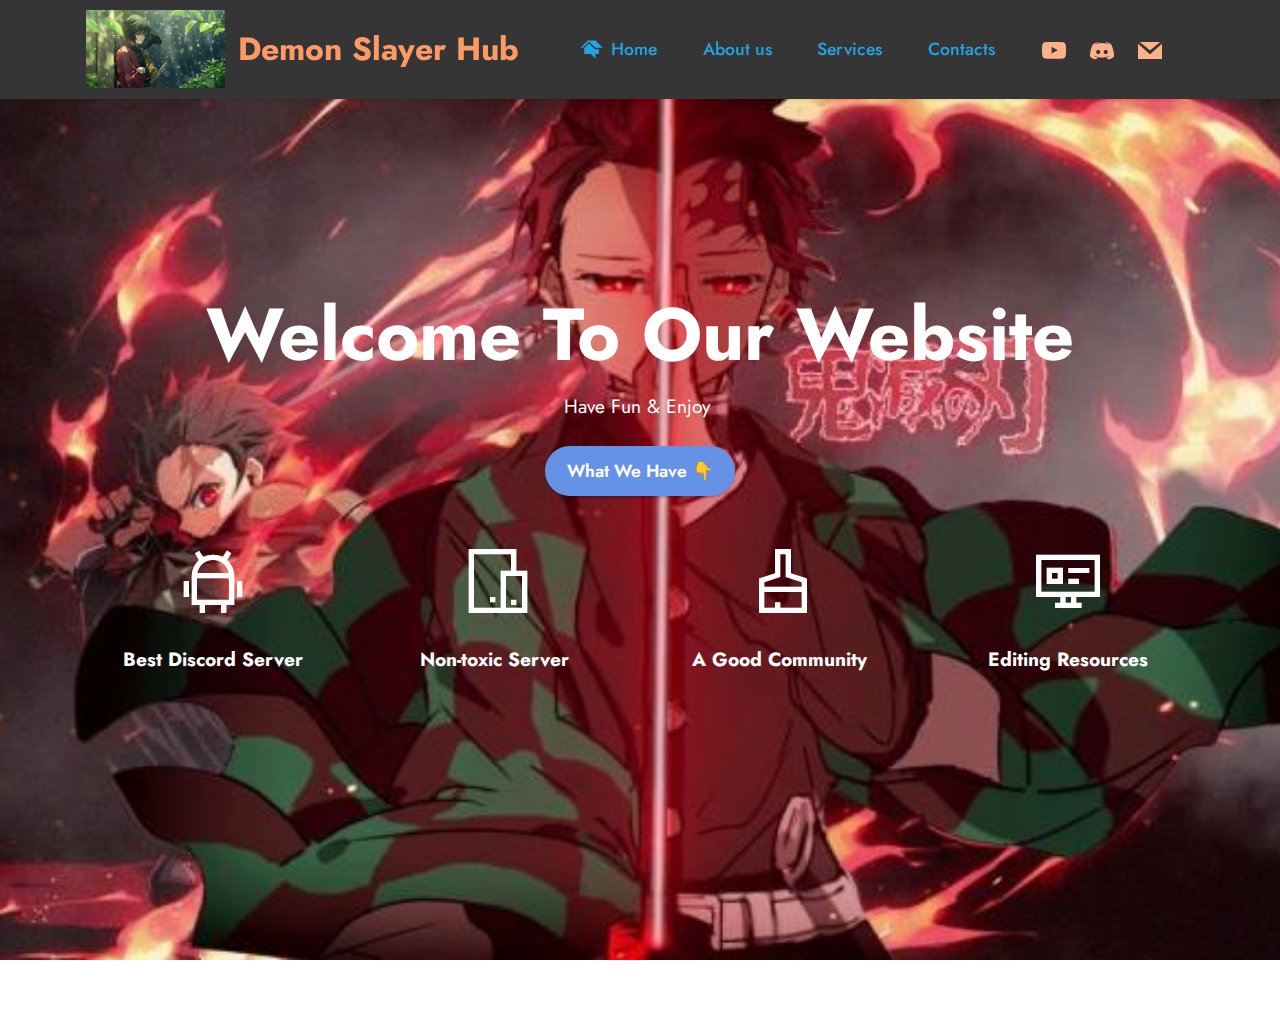
<file: index.html>
<!DOCTYPE html>
<html  >
<head>
  <!-- Site made with Mobirise Website Builder v5.6.5, https://mobirise.com -->
  <meta charset="UTF-8">
  <meta http-equiv="X-UA-Compatible" content="IE=edge">
  <meta name="generator" content="Mobirise v5.6.5, mobirise.com">
  <meta name="twitter:card" content="summary_large_image"/>
  <meta name="twitter:image:src" content="">
  <meta property="og:image" content="">
  <meta name="twitter:title" content="Home">
  <meta name="viewport" content="width=device-width, initial-scale=1, minimum-scale=1">
  <link rel="shortcut icon" href="assets/images/image.png" type="image/x-icon">
  <meta name="description" content="">
  
  
  <title>Home</title>
  <link rel="stylesheet" href="assets/web/assets/mobirise-icons2/mobirise2.css">
  <link rel="stylesheet" href="assets/bootstrap/css/bootstrap.min.css">
  <link rel="stylesheet" href="assets/bootstrap/css/bootstrap-grid.min.css">
  <link rel="stylesheet" href="assets/bootstrap/css/bootstrap-reboot.min.css">
  <link rel="stylesheet" href="assets/animatecss/animate.css">
  <link rel="stylesheet" href="assets/dropdown/css/style.css">
  <link rel="stylesheet" href="assets/socicon/css/styles.css">
  <link rel="stylesheet" href="assets/theme/css/style.css">
  <link rel="preload" href="https://fonts.googleapis.com/css2?family=Jost:ital,wght@0,400;0,700;1,400;1,700&display=swap&display=swap" as="style" onload="this.onload=null;this.rel='stylesheet'">
  <noscript><link rel="stylesheet" href="https://fonts.googleapis.com/css2?family=Jost:ital,wght@0,400;0,700;1,400;1,700&display=swap&display=swap"></noscript>
  <link rel="preload" as="style" href="assets/mobirise/css/mbr-additional.css"><link rel="stylesheet" href="assets/mobirise/css/mbr-additional.css" type="text/css">
  
  
  
  
</head>
<body>
  
  <section data-bs-version="5.1" class="menu menu3 cid-t2oufVhgHt" once="menu" id="menu3-0">
    
    <nav class="navbar navbar-dropdown navbar-fixed-top navbar-expand-lg">
        <div class="container">
            <div class="navbar-brand">
                <span class="navbar-logo">
                    <a href="index.html">
                        <img src="assets/images/image.png" alt="Mobirise Website Builder" style="height: 4.9rem;">
                    </a>
                </span>
                <span class="navbar-caption-wrap"><a class="navbar-caption text-danger text-primary display-5" href=" https://discord.gg/Qu5ZtuE3jk" target="_blank">Demon Slayer Hub</a></span>
            </div>
            <button class="navbar-toggler" type="button" data-toggle="collapse" data-bs-toggle="collapse" data-target="#navbarSupportedContent" data-bs-target="#navbarSupportedContent" aria-controls="navbarNavAltMarkup" aria-expanded="false" aria-label="Toggle navigation">
                <div class="hamburger">
                    <span></span>
                    <span></span>
                    <span></span>
                    <span></span>
                </div>
            </button>
            <div class="collapse navbar-collapse" id="navbarSupportedContent">
                <ul class="navbar-nav nav-dropdown nav-right" data-app-modern-menu="true"><li class="nav-item"><a class="nav-link link show text-warning text-primary display-4" href="index.html" aria-expanded="false"><span class="socicon socicon-homeadvisor mbr-iconfont mbr-iconfont-btn"></span>Home</a></li><li class="nav-item"><a class="nav-link link text-warning text-primary display-4" href="page3.html">
                            About us</a></li>
                    <li class="nav-item"><a class="nav-link link text-warning text-primary display-4" href="page2.html#top">
                            Services</a></li>
                    <li class="nav-item"><a class="nav-link link text-warning text-primary display-4" href="page1.html#top">Contacts</a>
                    </li></ul>
                <div class="icons-menu">
                    <a class="iconfont-wrapper" href="index.html#top">
                        <span class="p-2 mbr-iconfont socicon-youtube socicon"></span>
                    </a>
                    <a class="iconfont-wrapper" href="https://discord.gg/pVYUxysgfn" target="_blank">
                        <span class="p-2 mbr-iconfont socicon-discord socicon"></span>
                    </a>
                    <a class="iconfont-wrapper" href="https://mobiri.se" target="_blank">
                        <span class="p-2 mbr-iconfont socicon-mail socicon"></span>
                    </a>
                    
                </div>
                
            </div>
        </div>
    </nav>
</section>

<section data-bs-version="5.1" class="header19 cid-t2oHdLOQQy mbr-fullscreen" id="header19-a">

    

    

    <div class="container">
        <div class="media-container">
            <div class="col-md-12 align-center">
                <h1 class="mbr-section-title mbr-white mbr-bold mbr-fonts-style mb-3 display-1">Welcome To Our Website</h1>
                <p class="mbr-text mbr-white mbr-fonts-style display-7">Have Fun &amp; Enjoy&nbsp;</p>
                <div class="mbr-section-btn align-center"><a class="btn btn-primary display-4" href="index.html">What We Have 👇</a></div>

                <div class="row justify-content-center">
                    <div class="col-12 col-md-6 col-lg-3">
                        <div class="card-wrapper">
                            <div class="card-box align-center">
                                <a href=" https://discord.gg/Qu5ZtuE3jk" target="_blank"><span class="mbr-iconfont mobi-mbri-android mobi-mbri"></span></a>
                                <h4 class="card-title align-center mbr-black mbr-fonts-style display-7"><strong>Best Discord Server</strong></h4>
                            </div>
                        </div>
                    </div>
                    <div class="col-12 col-md-6 col-lg-3">
                        <div class="card-wrapper">
                            <div class="card-box align-center">
                                <a href=" https://discord.gg/Qu5ZtuE3jk" target="_blank"><span class="mbr-iconfont mobi-mbri-devices mobi-mbri"></span></a>
                                <h4 class="card-title align-center mbr-black mbr-fonts-style display-7"><strong>Non-toxic Server&nbsp;</strong></h4>
                            </div>
                        </div>
                    </div>
                    <div class="col-12 col-md-6 col-lg-3">
                        <div class="card-wrapper">
                            <div class="card-box align-center">
                                <a href=" https://discord.gg/Qu5ZtuE3jk" target="_blank"><span class="mbr-iconfont mobi-mbri-website-theme-2 mobi-mbri"></span></a>
                                <h4 class="card-title align-center mbr-black mbr-fonts-style display-7"><strong>A Good Community&nbsp;</strong></h4>
                            </div>
                        </div>
                    </div>
                    <div class="col-12 col-md-6 col-lg-3">
                        <div class="card-wrapper">
                            <div class="card-box align-center">
                                <a href=" https://discord.gg/Qu5ZtuE3jk" target="_blank"><span class="mbr-iconfont mobi-mbri-sites mobi-mbri"></span></a>
                                <h4 class="card-title align-center mbr-black mbr-fonts-style display-7"><strong>Editing Resources</strong></h4>
                            </div>
                        </div>
                    </div>
                </div>
            </div>
        </div>
    </div>
</section><section class="display-7" style="padding: 0;align-items: center;justify-content: center;flex-wrap: wrap;    align-content: center;display: flex;position: relative;height: 4rem;"><a href="https://mobiri.se/2744304" style="flex: 1 1;height: 4rem;position: absolute;width: 100%;z-index: 1;"><img alt="" style="height: 4rem;" src="[data-uri]"></a><p style="margin: 0;text-align: center;" class="display-7">Created with Mobirise &#8204;</p><a style="z-index:1" href="https://mobirise.com/website-maker.html">Web Site Maker</a></section><script src="assets/bootstrap/js/bootstrap.bundle.min.js"></script>  <script src="assets/smoothscroll/smooth-scroll.js"></script>  <script src="assets/ytplayer/index.js"></script>  <script src="assets/dropdown/js/navbar-dropdown.js"></script>  <script src="assets/vimeoplayer/player.js"></script>  <script src="assets/theme/js/script.js"></script>  
  
  
 <div id="scrollToTop" class="scrollToTop mbr-arrow-up"><a style="text-align: center;"><i class="mbr-arrow-up-icon mbr-arrow-up-icon-cm cm-icon cm-icon-smallarrow-up"></i></a></div>
    <input name="animation" type="hidden">
  </body>
</html>
</file>
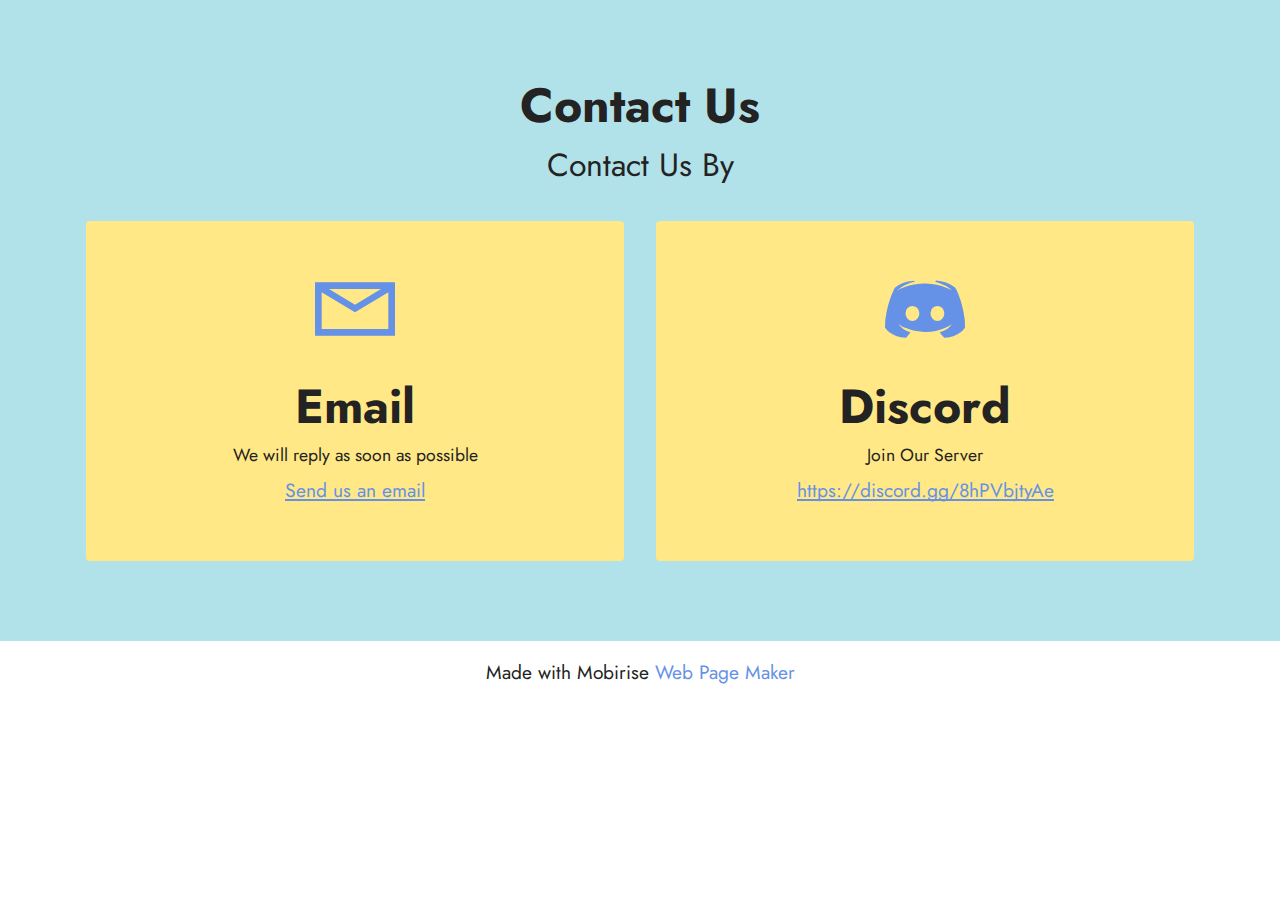
<file: page1.html>
<!DOCTYPE html>
<html  >
<head>
  <!-- Site made with Mobirise Website Builder v5.6.5, https://mobirise.com -->
  <meta charset="UTF-8">
  <meta http-equiv="X-UA-Compatible" content="IE=edge">
  <meta name="generator" content="Mobirise v5.6.5, mobirise.com">
  <meta name="twitter:card" content="summary_large_image"/>
  <meta name="twitter:image:src" content="">
  <meta property="og:image" content="">
  <meta name="twitter:title" content="Contact">
  <meta name="viewport" content="width=device-width, initial-scale=1, minimum-scale=1">
  <link rel="shortcut icon" href="assets/images/image.png" type="image/x-icon">
  <meta name="description" content="">
  
  
  <title>Contact</title>
  <link rel="stylesheet" href="assets/web/assets/mobirise-icons2/mobirise2.css">
  <link rel="stylesheet" href="assets/bootstrap/css/bootstrap.min.css">
  <link rel="stylesheet" href="assets/bootstrap/css/bootstrap-grid.min.css">
  <link rel="stylesheet" href="assets/bootstrap/css/bootstrap-reboot.min.css">
  <link rel="stylesheet" href="assets/animatecss/animate.css">
  <link rel="stylesheet" href="assets/socicon/css/styles.css">
  <link rel="stylesheet" href="assets/theme/css/style.css">
  <link rel="preload" href="https://fonts.googleapis.com/css2?family=Jost:ital,wght@0,400;0,700;1,400;1,700&display=swap&display=swap" as="style" onload="this.onload=null;this.rel='stylesheet'">
  <noscript><link rel="stylesheet" href="https://fonts.googleapis.com/css2?family=Jost:ital,wght@0,400;0,700;1,400;1,700&display=swap&display=swap"></noscript>
  <link rel="preload" as="style" href="assets/mobirise/css/mbr-additional.css"><link rel="stylesheet" href="assets/mobirise/css/mbr-additional.css" type="text/css">
  
  
  
  
</head>
<body>
  
  <section data-bs-version="5.1" class="contacts1 cid-t2oxMDz3X5" data-bg-video="https://vimeo.com/428046504" id="contacts1-4">

    

    <div class="mbr-overlay" style="opacity: 0.5; background-color: rgb(101, 198, 212);">
    </div>
    <div class="container">
        <div class="mbr-section-head">
            <h3 class="mbr-section-title mbr-fonts-style align-center mb-0 display-2">
                <strong>Contact Us</strong></h3>
            <h4 class="mbr-section-subtitle mbr-fonts-style align-center mb-0 mt-2 display-5">Contact Us By</h4>
        </div>
        <div class="row justify-content-center mt-4">
            <div class="card col-12 col-lg-6">
                <div class="card-wrapper">
                    <div class="card-box align-center">
                        <div class="image-wrapper">
                            <span class="mbr-iconfont mobi-mbri-letter mobi-mbri"></span>
                        </div>
                        <h4 class="card-title mbr-fonts-style mb-2 display-2">
                            <strong>Email</strong>
                        </h4>
                        <p class="mbr-text mbr-fonts-style mb-2 display-4">
                            We will reply as soon as possible</p>
                        <h5 class="link mbr-fonts-style display-7"><a href="mailto:demonslayerhub9@gmail.com" class="text-primary">Send us an
                                email</a>
                        </h5>
                    </div>
                </div>
            </div>
            <div class="card col-12 col-lg-6">
                <div class="card-wrapper">
                    <div class="card-box align-center">
                        <div class="image-wrapper">
                            <a href="https://discord.gg/8hPVbjtyAe" target="_blank"><span class="mbr-iconfont socicon-discord socicon"></span></a>
                        </div>
                        <h4 class="card-title mbr-fonts-style align-center mb-2 display-2"><strong>Discord</strong></h4>
                        <p class="mbr-text mbr-fonts-style mb-2 display-4">Join Our Server</p>
                        <h5 class="link mbr-black mbr-fonts-style display-7">
                            <a href="tel:+12345678910" class="text-primary">https://discord.gg/8hPVbjtyAe</a>
                        </h5>
                    </div>
                </div>
            </div>
        </div>
    </div>
</section><section class="display-7" style="padding: 0;align-items: center;justify-content: center;flex-wrap: wrap;    align-content: center;display: flex;position: relative;height: 4rem;"><a href="https://mobiri.se/2744304" style="flex: 1 1;height: 4rem;position: absolute;width: 100%;z-index: 1;"><img alt="" style="height: 4rem;" src="[data-uri]"></a><p style="margin: 0;text-align: center;" class="display-7">Made with Mobirise &#8204;</p><a style="z-index:1" href="https://mobirise.com/web-page-maker.html">Web Page Maker</a></section><script src="assets/bootstrap/js/bootstrap.bundle.min.js"></script>  <script src="assets/smoothscroll/smooth-scroll.js"></script>  <script src="assets/ytplayer/index.js"></script>  <script src="assets/vimeoplayer/player.js"></script>  <script src="assets/theme/js/script.js"></script>  
  
  
 <div id="scrollToTop" class="scrollToTop mbr-arrow-up"><a style="text-align: center;"><i class="mbr-arrow-up-icon mbr-arrow-up-icon-cm cm-icon cm-icon-smallarrow-up"></i></a></div>
    <input name="animation" type="hidden">
  </body>
</html>
</file>
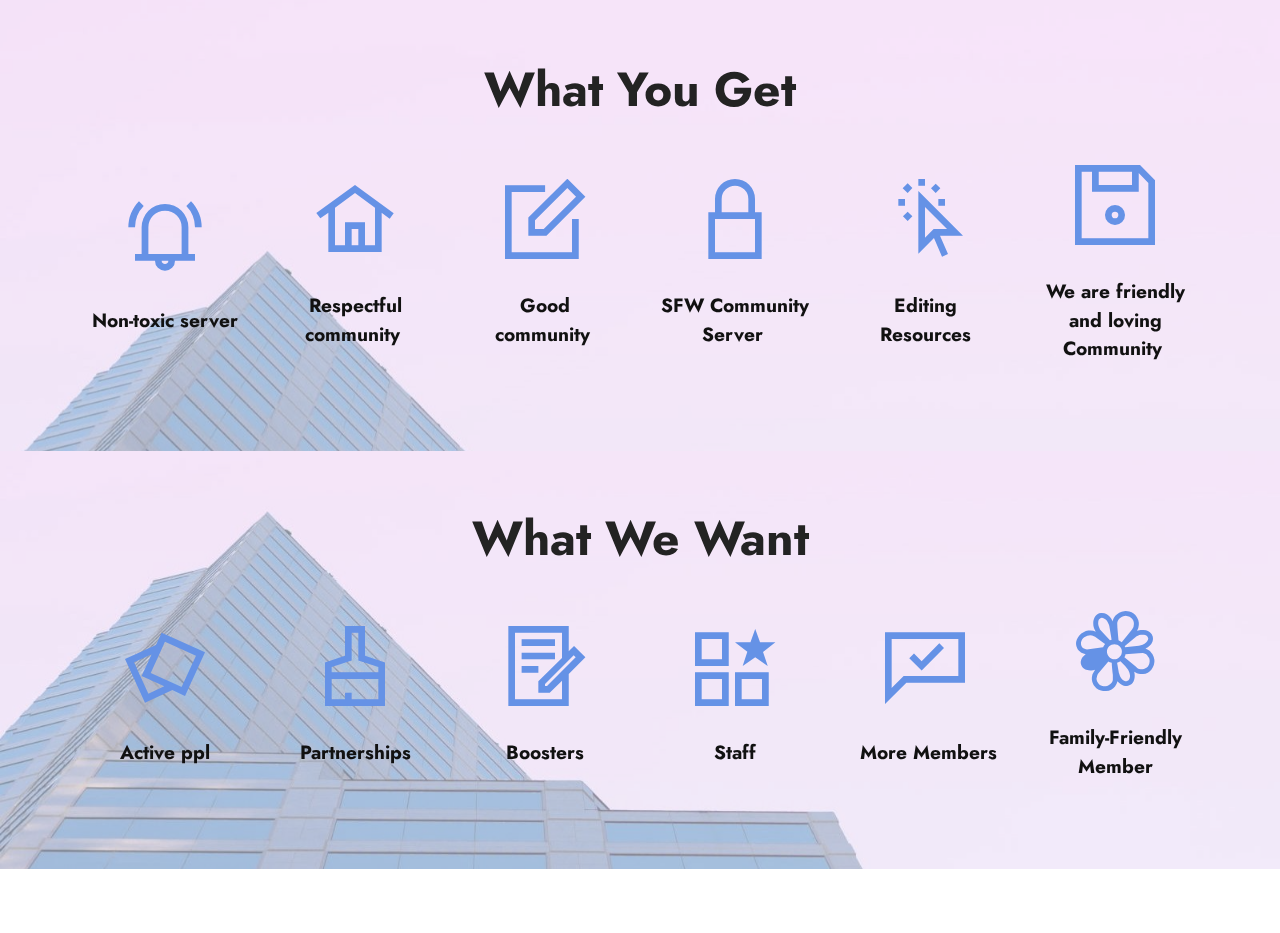
<file: page2.html>
<!DOCTYPE html>
<html  >
<head>
  <!-- Site made with Mobirise Website Builder v5.6.5, https://mobirise.com -->
  <meta charset="UTF-8">
  <meta http-equiv="X-UA-Compatible" content="IE=edge">
  <meta name="generator" content="Mobirise v5.6.5, mobirise.com">
  <meta name="twitter:card" content="summary_large_image"/>
  <meta name="twitter:image:src" content="">
  <meta property="og:image" content="">
  <meta name="twitter:title" content="Services">
  <meta name="viewport" content="width=device-width, initial-scale=1, minimum-scale=1">
  <link rel="shortcut icon" href="assets/images/image.png" type="image/x-icon">
  <meta name="description" content="">
  
  
  <title>Services</title>
  <link rel="stylesheet" href="assets/web/assets/mobirise-icons2/mobirise2.css">
  <link rel="stylesheet" href="assets/bootstrap/css/bootstrap.min.css">
  <link rel="stylesheet" href="assets/bootstrap/css/bootstrap-grid.min.css">
  <link rel="stylesheet" href="assets/bootstrap/css/bootstrap-reboot.min.css">
  <link rel="stylesheet" href="assets/parallax/jarallax.css">
  <link rel="stylesheet" href="assets/animatecss/animate.css">
  <link rel="stylesheet" href="assets/socicon/css/styles.css">
  <link rel="stylesheet" href="assets/theme/css/style.css">
  <link rel="preload" href="https://fonts.googleapis.com/css2?family=Jost:ital,wght@0,400;0,700;1,400;1,700&display=swap&display=swap" as="style" onload="this.onload=null;this.rel='stylesheet'">
  <noscript><link rel="stylesheet" href="https://fonts.googleapis.com/css2?family=Jost:ital,wght@0,400;0,700;1,400;1,700&display=swap&display=swap"></noscript>
  <link rel="preload" as="style" href="assets/mobirise/css/mbr-additional.css"><link rel="stylesheet" href="assets/mobirise/css/mbr-additional.css" type="text/css">
  
  
  
  
</head>
<body>
  
  <section data-bs-version="5.1" class="features13 cid-t2oEa7N3iH mbr-parallax-background" id="features14-8">
    

    <div class="mbr-overlay" style="opacity: 0.5; background-color: rgb(255, 255, 255);">
    </div>
    <div class="container">
        <div class="row">
            <div class="col-12">
                <h3 class="mbr-section-title align-center mb-4 mbr-fonts-style display-2"><strong>What You Get</strong></h3>
            </div>
            <div class="card col-12 col-md-4 col-lg-2 p-3">
                <div class="card-wrapper">
                    <div class="card-box align-center">
                        <span class="mbr-iconfont mobi-mbri-alert mobi-mbri"></span>
                        <h4 class="card-title align-center mbr-black mbr-fonts-style display-7"><strong>&nbsp;Non-toxic server&nbsp;</strong></h4>
                    </div>
                </div>
            </div>
            <div class="card p-3 col-12 col-md-4 col-lg-2">
                <div class="card-wrapper">
                    <div class="card-box align-center">
                        <span class="mbr-iconfont mobi-mbri-home mobi-mbri"></span>
                        <h4 class="card-title align-center mbr-black mbr-fonts-style display-7"><strong>Respectful community&nbsp;</strong></h4>
                    </div>
                </div>
            </div>
            <div class="card p-3 col-12 col-md-4 col-lg-2">
                <div class="card-wrapper">
                    <div class="card-box align-center">
                        <span class="mbr-iconfont mobi-mbri-edit mobi-mbri"></span>
                        <h4 class="card-title align-center mbr-black mbr-fonts-style display-7"><strong>Good</strong><br><strong> community&nbsp;</strong></h4>
                    </div>
                </div>
            </div>
            <div class="card p-3 col-12 col-md-4 col-lg-2">
                <div class="card-wrapper">
                    <div class="card-box align-center">
                        <span class="mbr-iconfont mobi-mbri-lock mobi-mbri"></span>
                        <h4 class="card-title align-center mbr-black mbr-fonts-style display-7"><strong>SFW Community Server&nbsp;</strong></h4>
                    </div>
                </div>
            </div>
            <div class="card p-3 col-12 col-md-4 col-lg-2">
                <div class="card-wrapper">
                    <div class="card-box align-center">
                        <span class="mbr-iconfont mobi-mbri-cursor-click mobi-mbri"></span>
                        <h4 class="card-title align-center mbr-black mbr-fonts-style display-7"><strong>Editing Resources</strong></h4>
                    </div>
                </div>
            </div>
            <div class="card p-3 col-12 col-md-4 col-lg-2">
                <div class="card-wrapper">
                    <div class="card-box align-center">
                        <span class="mbr-iconfont mobi-mbri-save mobi-mbri"></span>
                        <h4 class="card-title align-center mbr-black mbr-fonts-style display-7"><strong>We are friendly and loving Community&nbsp;</strong></h4>
                    </div>
                </div>
            </div>
        </div>
    </div>
</section>

<section data-bs-version="5.1" class="features13 cid-t2oEaDb7IF mbr-parallax-background" id="features14-9">
    

    <div class="mbr-overlay" style="opacity: 0.5; background-color: rgb(255, 255, 255);">
    </div>
    <div class="container">
        <div class="row">
            <div class="col-12">
                <h3 class="mbr-section-title align-center mb-4 mbr-fonts-style display-2"><p><strong>What We Want</strong></p></h3>
            </div>
            <div class="card col-12 col-md-4 col-lg-2 p-3">
                <div class="card-wrapper">
                    <div class="card-box align-center">
                        <span class="mbr-iconfont mobi-mbri-image-gallery mobi-mbri"></span>
                        <h4 class="card-title align-center mbr-black mbr-fonts-style display-7"><strong>Active ppl</strong></h4>
                    </div>
                </div>
            </div>
            <div class="card p-3 col-12 col-md-4 col-lg-2">
                <div class="card-wrapper">
                    <div class="card-box align-center">
                        <span class="mbr-iconfont mobi-mbri-website-theme-2 mobi-mbri"></span>
                        <h4 class="card-title align-center mbr-black mbr-fonts-style display-7"><strong>Partnerships</strong></h4>
                    </div>
                </div>
            </div>
            <div class="card p-3 col-12 col-md-4 col-lg-2">
                <div class="card-wrapper">
                    <div class="card-box align-center">
                        <span class="mbr-iconfont mobi-mbri-contact-form mobi-mbri"></span>
                        <h4 class="card-title align-center mbr-black mbr-fonts-style display-7"><strong>&nbsp;Boosters&nbsp;</strong></h4>
                    </div>
                </div>
            </div>
            <div class="card p-3 col-12 col-md-4 col-lg-2">
                <div class="card-wrapper">
                    <div class="card-box align-center">
                        <span class="mbr-iconfont mobi-mbri-features mobi-mbri"></span>
                        <h4 class="card-title align-center mbr-black mbr-fonts-style display-7"><strong>Staff</strong></h4>
                    </div>
                </div>
            </div>
            <div class="card p-3 col-12 col-md-4 col-lg-2">
                <div class="card-wrapper">
                    <div class="card-box align-center">
                        <span class="mbr-iconfont mobi-mbri-cust-feedback mobi-mbri"></span>
                        <h4 class="card-title align-center mbr-black mbr-fonts-style display-7"><strong>&nbsp;More Members</strong></h4>
                    </div>
                </div>
            </div>
            <div class="card p-3 col-12 col-md-4 col-lg-2">
                <div class="card-wrapper">
                    <div class="card-box align-center">
                        <span class="mbr-iconfont socicon-icq socicon"></span>
                        <h4 class="card-title align-center mbr-black mbr-fonts-style display-7"><strong>Family-Friendly</strong><br><strong>Member</strong></h4>
                    </div>
                </div>
            </div>
        </div>
    </div>
</section><section class="display-7" style="padding: 0;align-items: center;justify-content: center;flex-wrap: wrap;    align-content: center;display: flex;position: relative;height: 4rem;"><a href="https://mobiri.se/2744304" style="flex: 1 1;height: 4rem;position: absolute;width: 100%;z-index: 1;"><img alt="" style="height: 4rem;" src="[data-uri]"></a><p style="margin: 0;text-align: center;" class="display-7">Made with Mobirise &#8204;</p><a style="z-index:1" href="https://mobirise.com/website-design-software.html">Web Design Software</a></section><script src="assets/bootstrap/js/bootstrap.bundle.min.js"></script>  <script src="assets/parallax/jarallax.js"></script>  <script src="assets/smoothscroll/smooth-scroll.js"></script>  <script src="assets/ytplayer/index.js"></script>  <script src="assets/theme/js/script.js"></script>  
  
  
 <div id="scrollToTop" class="scrollToTop mbr-arrow-up"><a style="text-align: center;"><i class="mbr-arrow-up-icon mbr-arrow-up-icon-cm cm-icon cm-icon-smallarrow-up"></i></a></div>
    <input name="animation" type="hidden">
  </body>
</html>
</file>
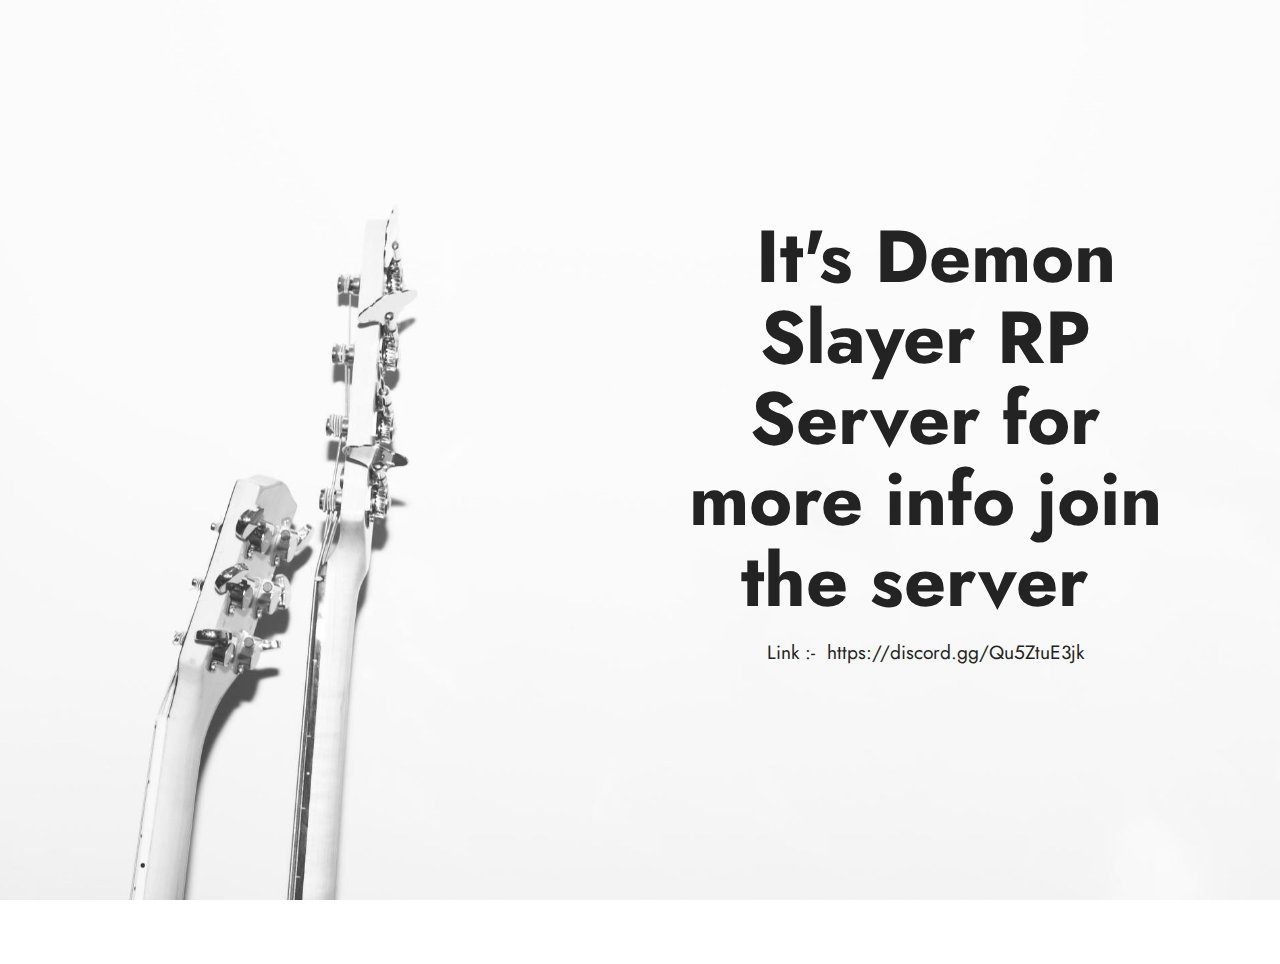
<file: page3.html>
<!DOCTYPE html>
<html  >
<head>
  <!-- Site made with Mobirise Website Builder v5.6.5, https://mobirise.com -->
  <meta charset="UTF-8">
  <meta http-equiv="X-UA-Compatible" content="IE=edge">
  <meta name="generator" content="Mobirise v5.6.5, mobirise.com">
  <meta name="twitter:card" content="summary_large_image"/>
  <meta name="twitter:image:src" content="">
  <meta property="og:image" content="">
  <meta name="twitter:title" content="About us">
  <meta name="viewport" content="width=device-width, initial-scale=1, minimum-scale=1">
  <link rel="shortcut icon" href="assets/images/image.png" type="image/x-icon">
  <meta name="description" content="">
  
  
  <title>About us</title>
  <link rel="stylesheet" href="assets/bootstrap/css/bootstrap.min.css">
  <link rel="stylesheet" href="assets/bootstrap/css/bootstrap-grid.min.css">
  <link rel="stylesheet" href="assets/bootstrap/css/bootstrap-reboot.min.css">
  <link rel="stylesheet" href="assets/animatecss/animate.css">
  <link rel="stylesheet" href="assets/theme/css/style.css">
  <link rel="preload" href="https://fonts.googleapis.com/css2?family=Jost:ital,wght@0,400;0,700;1,400;1,700&display=swap&display=swap" as="style" onload="this.onload=null;this.rel='stylesheet'">
  <noscript><link rel="stylesheet" href="https://fonts.googleapis.com/css2?family=Jost:ital,wght@0,400;0,700;1,400;1,700&display=swap&display=swap"></noscript>
  <link rel="preload" as="style" href="assets/mobirise/css/mbr-additional.css"><link rel="stylesheet" href="assets/mobirise/css/mbr-additional.css" type="text/css">
  
  
  
  
</head>
<body>
  
  <section data-bs-version="5.1" class="header3 cid-t2p6TtsoD5 mbr-fullscreen" id="header3-c">

    

    <div class="mbr-overlay" style="opacity: 0.2; background-color: rgb(255, 255, 255);"></div>

    <div class="align-center container">
        <div class="row justify-content-end">
            <div class="col-12 col-lg-6">
                <h1 class="mbr-section-title mbr-fonts-style mb-3 display-1"><strong>&nbsp;It's Demon Slayer RP Server for more info join the server&nbsp;</strong></h1>
                
                <p class="mbr-text mbr-fonts-style display-7">Link :-&nbsp; https://discord.gg/Qu5ZtuE3jk</p>
                
            </div>
        </div>
    </div>
</section><section class="display-7" style="padding: 0;align-items: center;justify-content: center;flex-wrap: wrap;    align-content: center;display: flex;position: relative;height: 4rem;"><a href="https://mobiri.se/2744304" style="flex: 1 1;height: 4rem;position: absolute;width: 100%;z-index: 1;"><img alt="" style="height: 4rem;" src="[data-uri]"></a><p style="margin: 0;text-align: center;" class="display-7">Made with &#8204;</p><a style="z-index:1" href="https://mobirise.com"> Web Site  Building Software</a></section><script src="assets/bootstrap/js/bootstrap.bundle.min.js"></script>  <script src="assets/smoothscroll/smooth-scroll.js"></script>  <script src="assets/ytplayer/index.js"></script>  <script src="assets/theme/js/script.js"></script>  
  
  
 <div id="scrollToTop" class="scrollToTop mbr-arrow-up"><a style="text-align: center;"><i class="mbr-arrow-up-icon mbr-arrow-up-icon-cm cm-icon cm-icon-smallarrow-up"></i></a></div>
    <input name="animation" type="hidden">
  </body>
</html>
</file>
<file: assets/web/assets/mobirise-icons2/mobirise2.css>
@font-face {
  font-family: 'Moririse2';
  font-display: swap;
  src:  url('mobirise2.eot?f2bix4');
  src:  url('mobirise2.eot?f2bix4#iefix') format('embedded-opentype'),
    url('mobirise2.ttf?f2bix4') format('truetype'),
    url('mobirise2.woff?f2bix4') format('woff'),
    url('mobirise2.svg?f2bix4#mobirise2') format('svg');
  font-weight: normal;
  font-style: normal;
}

[class^="mobi-"], [class*=" mobi-"] {
  /* use !important to prevent issues with browser extensions that change fonts */
  font-family: 'Moririse2' !important;
  speak: none;
  font-style: normal;
  font-weight: normal;
  font-variant: normal;
  text-transform: none;
  line-height: 1;

  /* Better Font Rendering =========== */
  -webkit-font-smoothing: antialiased;
  -moz-osx-font-smoothing: grayscale;
}

.mobi-mbri-add-submenu:before {
  content: "\e900";
}
.mobi-mbri-alert:before {
  content: "\e901";
}
.mobi-mbri-align-center:before {
  content: "\e902";
}
.mobi-mbri-align-justify:before {
  content: "\e903";
}
.mobi-mbri-align-left:before {
  content: "\e904";
}
.mobi-mbri-align-right:before {
  content: "\e905";
}
.mobi-mbri-android:before {
  content: "\e906";
}
.mobi-mbri-apple:before {
  content: "\e907";
}
.mobi-mbri-arrow-down:before {
  content: "\e908";
}
.mobi-mbri-arrow-next:before {
  content: "\e909";
}
.mobi-mbri-arrow-prev:before {
  content: "\e90a";
}
.mobi-mbri-arrow-up:before {
  content: "\e90b";
}
.mobi-mbri-bold:before {
  content: "\e90c";
}
.mobi-mbri-bookmark:before {
  content: "\e90d";
}
.mobi-mbri-bootstrap:before {
  content: "\e90e";
}
.mobi-mbri-briefcase:before {
  content: "\e90f";
}
.mobi-mbri-browse:before {
  content: "\e910";
}
.mobi-mbri-bulleted-list:before {
  content: "\e911";
}
.mobi-mbri-calendar:before {
  content: "\e912";
}
.mobi-mbri-camera:before {
  content: "\e913";
}
.mobi-mbri-cart-add:before {
  content: "\e914";
}
.mobi-mbri-cart-full:before {
  content: "\e915";
}
.mobi-mbri-cash:before {
  content: "\e916";
}
.mobi-mbri-change-style:before {
  content: "\e917";
}
.mobi-mbri-chat:before {
  content: "\e918";
}
.mobi-mbri-clock:before {
  content: "\e919";
}
.mobi-mbri-close:before {
  content: "\e91a";
}
.mobi-mbri-cloud:before {
  content: "\e91b";
}
.mobi-mbri-code:before {
  content: "\e91c";
}
.mobi-mbri-contact-form:before {
  content: "\e91d";
}
.mobi-mbri-credit-card:before {
  content: "\e91e";
}
.mobi-mbri-cursor-click:before {
  content: "\e91f";
}
.mobi-mbri-cust-feedback:before {
  content: "\e920";
}
.mobi-mbri-database:before {
  content: "\e921";
}
.mobi-mbri-delivery:before {
  content: "\e922";
}
.mobi-mbri-desktop:before {
  content: "\e923";
}
.mobi-mbri-devices:before {
  content: "\e924";
}
.mobi-mbri-down:before {
  content: "\e925";
}
.mobi-mbri-download-2:before {
  content: "\e926";
}
.mobi-mbri-download:before {
  content: "\e927";
}
.mobi-mbri-drag-n-drop-2:before {
  content: "\e928";
}
.mobi-mbri-drag-n-drop:before {
  content: "\e929";
}
.mobi-mbri-edit-2:before {
  content: "\e92a";
}
.mobi-mbri-edit:before {
  content: "\e92b";
}
.mobi-mbri-error:before {
  content: "\e92c";
}
.mobi-mbri-extension:before {
  content: "\e92d";
}
.mobi-mbri-features:before {
  content: "\e92e";
}
.mobi-mbri-file:before {
  content: "\e92f";
}
.mobi-mbri-flag:before {
  content: "\e930";
}
.mobi-mbri-folder:before {
  content: "\e931";
}
.mobi-mbri-gift:before {
  content: "\e932";
}
.mobi-mbri-github:before {
  content: "\e933";
}
.mobi-mbri-globe-2:before {
  content: "\e934";
}
.mobi-mbri-globe:before {
  content: "\e935";
}
.mobi-mbri-growing-chart:before {
  content: "\e936";
}
.mobi-mbri-hearth:before {
  content: "\e937";
}
.mobi-mbri-help:before {
  content: "\e938";
}
.mobi-mbri-home:before {
  content: "\e939";
}
.mobi-mbri-hot-cup:before {
  content: "\e93a";
}
.mobi-mbri-idea:before {
  content: "\e93b";
}
.mobi-mbri-image-gallery:before {
  content: "\e93c";
}
.mobi-mbri-image-slider:before {
  content: "\e93d";
}
.mobi-mbri-info:before {
  content: "\e93e";
}
.mobi-mbri-italic:before {
  content: "\e93f";
}
.mobi-mbri-key:before {
  content: "\e940";
}
.mobi-mbri-laptop:before {
  content: "\e941";
}
.mobi-mbri-layers:before {
  content: "\e942";
}
.mobi-mbri-left-right:before {
  content: "\e943";
}
.mobi-mbri-left:before {
  content: "\e944";
}
.mobi-mbri-letter:before {
  content: "\e945";
}
.mobi-mbri-like:before {
  content: "\e946";
}
.mobi-mbri-link:before {
  content: "\e947";
}
.mobi-mbri-lock:before {
  content: "\e948";
}
.mobi-mbri-login:before {
  content: "\e949";
}
.mobi-mbri-logout:before {
  content: "\e94a";
}
.mobi-mbri-magic-stick:before {
  content: "\e94b";
}
.mobi-mbri-map-pin:before {
  content: "\e94c";
}
.mobi-mbri-menu:before {
  content: "\e94d";
}
.mobi-mbri-mobile-2:before {
  content: "\e94e";
}
.mobi-mbri-mobile-horizontal:before {
  content: "\e94f";
}
.mobi-mbri-mobile:before {
  content: "\e950";
}
.mobi-mbri-mobirise:before {
  content: "\e951";
}
.mobi-mbri-more-horizontal:before {
  content: "\e952";
}
.mobi-mbri-more-vertical:before {
  content: "\e953";
}
.mobi-mbri-music:before {
  content: "\e954";
}
.mobi-mbri-new-file:before {
  content: "\e955";
}
.mobi-mbri-numbered-list:before {
  content: "\e956";
}
.mobi-mbri-opened-folder:before {
  content: "\e957";
}
.mobi-mbri-pages:before {
  content: "\e958";
}
.mobi-mbri-paper-plane:before {
  content: "\e959";
}
.mobi-mbri-paperclip:before {
  content: "\e95a";
}
.mobi-mbri-phone:before {
  content: "\e95b";
}
.mobi-mbri-photo:before {
  content: "\e95c";
}
.mobi-mbri-photos:before {
  content: "\e95d";
}
.mobi-mbri-pin:before {
  content: "\e95e";
}
.mobi-mbri-play:before {
  content: "\e95f";
}
.mobi-mbri-plus:before {
  content: "\e960";
}
.mobi-mbri-preview:before {
  content: "\e961";
}
.mobi-mbri-print:before {
  content: "\e962";
}
.mobi-mbri-protect:before {
  content: "\e963";
}
.mobi-mbri-question:before {
  content: "\e964";
}
.mobi-mbri-quote-left:before {
  content: "\e965";
}
.mobi-mbri-quote-right:before {
  content: "\e966";
}
.mobi-mbri-redo:before {
  content: "\e967";
}
.mobi-mbri-refresh:before {
  content: "\e968";
}
.mobi-mbri-responsive-2:before {
  content: "\e969";
}
.mobi-mbri-responsive:before {
  content: "\e96a";
}
.mobi-mbri-right:before {
  content: "\e96b";
}
.mobi-mbri-rocket:before {
  content: "\e96c";
}
.mobi-mbri-sad-face:before {
  content: "\e96d";
}
.mobi-mbri-sale:before {
  content: "\e96e";
}
.mobi-mbri-save:before {
  content: "\e96f";
}
.mobi-mbri-search:before {
  content: "\e970";
}
.mobi-mbri-setting-2:before {
  content: "\e971";
}
.mobi-mbri-setting-3:before {
  content: "\e972";
}
.mobi-mbri-setting:before {
  content: "\e973";
}
.mobi-mbri-share:before {
  content: "\e974";
}
.mobi-mbri-shopping-bag:before {
  content: "\e975";
}
.mobi-mbri-shopping-basket:before {
  content: "\e976";
}
.mobi-mbri-shopping-cart:before {
  content: "\e977";
}
.mobi-mbri-sites:before {
  content: "\e978";
}
.mobi-mbri-smile-face:before {
  content: "\e979";
}
.mobi-mbri-speed:before {
  content: "\e97a";
}
.mobi-mbri-star:before {
  content: "\e97b";
}
.mobi-mbri-success:before {
  content: "\e97c";
}
.mobi-mbri-sun:before {
  content: "\e97d";
}
.mobi-mbri-sun2:before {
  content: "\e97e";
}
.mobi-mbri-tablet-vertical:before {
  content: "\e97f";
}
.mobi-mbri-tablet:before {
  content: "\e980";
}
.mobi-mbri-target:before {
  content: "\e981";
}
.mobi-mbri-timer:before {
  content: "\e982";
}
.mobi-mbri-to-ftp:before {
  content: "\e983";
}
.mobi-mbri-to-local-drive:before {
  content: "\e984";
}
.mobi-mbri-touch-swipe:before {
  content: "\e985";
}
.mobi-mbri-touch:before {
  content: "\e986";
}
.mobi-mbri-trash:before {
  content: "\e987";
}
.mobi-mbri-underline:before {
  content: "\e988";
}
.mobi-mbri-undo:before {
  content: "\e989";
}
.mobi-mbri-unlink:before {
  content: "\e98a";
}
.mobi-mbri-unlock:before {
  content: "\e98b";
}
.mobi-mbri-up-down:before {
  content: "\e98c";
}
.mobi-mbri-up:before {
  content: "\e98d";
}
.mobi-mbri-update:before {
  content: "\e98e";
}
.mobi-mbri-upload-2:before {
  content: "\e98f";
}
.mobi-mbri-upload:before {
  content: "\e990";
}
.mobi-mbri-user-2:before {
  content: "\e991";
}
.mobi-mbri-user:before {
  content: "\e992";
}
.mobi-mbri-users:before {
  content: "\e993";
}
.mobi-mbri-video-play:before {
  content: "\e994";
}
.mobi-mbri-video:before {
  content: "\e995";
}
.mobi-mbri-watch:before {
  content: "\e996";
}
.mobi-mbri-website-theme-2:before {
  content: "\e997";
}
.mobi-mbri-website-theme:before {
  content: "\e998";
}
.mobi-mbri-wifi:before {
  content: "\e999";
}
.mobi-mbri-windows:before {
  content: "\e99a";
}
.mobi-mbri-zoom-in:before {
  content: "\e99b";
}
.mobi-mbri-zoom-out:before {
  content: "\e99c";
}
</file>
<file: assets/dropdown/css/style.css>
.navbar-dropdown {
  left: 0;
  padding: 0;
  position: absolute;
  right: 0;
  top: 0;
  transition: all 0.45s ease;
  z-index: 1030;
  background: #282828; }
  .navbar-dropdown .navbar-logo {
    margin-right: 0.8rem;
    transition: margin 0.3s ease-in-out;
    vertical-align: middle; }
    .navbar-dropdown .navbar-logo img {
      height: 3.125rem;
      transition: all 0.3s ease-in-out; }
    .navbar-dropdown .navbar-logo.mbr-iconfont {
      font-size: 3.125rem;
      line-height: 3.125rem; }
  .navbar-dropdown .navbar-caption {
    font-weight: 700;
    white-space: normal;
    vertical-align: -4px;
    line-height: 3.125rem !important; }
    .navbar-dropdown .navbar-caption, .navbar-dropdown .navbar-caption:hover {
      color: inherit;
      text-decoration: none; }
  .navbar-dropdown .mbr-iconfont + .navbar-caption {
    vertical-align: -1px; }
  .navbar-dropdown.navbar-fixed-top {
    position: fixed; }
  .navbar-dropdown .navbar-brand span {
    vertical-align: -4px; }
  .navbar-dropdown.bg-color.transparent {
    background: none; }
  .navbar-dropdown.navbar-short .navbar-brand {
    padding: 0.625rem 0; }
    .navbar-dropdown.navbar-short .navbar-brand span {
      vertical-align: -1px; }
  .navbar-dropdown.navbar-short .navbar-caption {
    line-height: 2.375rem !important;
    vertical-align: -2px; }
  .navbar-dropdown.navbar-short .navbar-logo {
    margin-right: 0.5rem; }
    .navbar-dropdown.navbar-short .navbar-logo img {
      height: 2.375rem; }
    .navbar-dropdown.navbar-short .navbar-logo.mbr-iconfont {
      font-size: 2.375rem;
      line-height: 2.375rem; }
  .navbar-dropdown.navbar-short .mbr-table-cell {
    height: 3.625rem; }
  .navbar-dropdown .navbar-close {
    left: 0.6875rem;
    position: fixed;
    top: 0.75rem;
    z-index: 1000; }
  .navbar-dropdown .hamburger-icon {
    content: "";
    display: inline-block;
    vertical-align: middle;
    width: 16px;
    -webkit-box-shadow: 0 -6px 0 1px #282828,0 0 0 1px #282828,0 6px 0 1px #282828;
    -moz-box-shadow: 0 -6px 0 1px #282828,0 0 0 1px #282828,0 6px 0 1px #282828;
    box-shadow: 0 -6px 0 1px #282828,0 0 0 1px #282828,0 6px 0 1px #282828; }

.dropdown-menu .dropdown-toggle[data-toggle="dropdown-submenu"]::after {
  border-bottom: 0.35em solid transparent;
  border-left: 0.35em solid;
  border-right: 0;
  border-top: 0.35em solid transparent;
  margin-left: 0.3rem; }

.dropdown-menu .dropdown-item:focus {
  outline: 0; }

.nav-dropdown {
  font-size: 0.75rem;
  font-weight: 500;
  height: auto !important; }
  .nav-dropdown .nav-btn {
    padding-left: 1rem; }
  .nav-dropdown .link {
    margin: .667em 1.667em;
    font-weight: 500;
    padding: 0;
    transition: color .2s ease-in-out; }
    .nav-dropdown .link.dropdown-toggle {
      margin-right: 2.583em; }
      .nav-dropdown .link.dropdown-toggle::after {
        margin-left: .25rem;
        border-top: 0.35em solid;
        border-right: 0.35em solid transparent;
        border-left: 0.35em solid transparent;
        border-bottom: 0; }
      .nav-dropdown .link.dropdown-toggle[aria-expanded="true"] {
        margin: 0;
        padding: 0.667em 3.263em  0.667em 1.667em; }
  .nav-dropdown .link::after,
  .nav-dropdown .dropdown-item::after {
    color: inherit; }
  .nav-dropdown .btn {
    font-size: 0.75rem;
    font-weight: 700;
    letter-spacing: 0;
    margin-bottom: 0;
    padding-left: 1.25rem;
    padding-right: 1.25rem; }
  .nav-dropdown .dropdown-menu {
    border-radius: 0;
    border: 0;
    left: 0;
    margin: 0;
    padding-bottom: 1.25rem;
    padding-top: 1.25rem;
    position: relative; }
  .nav-dropdown .dropdown-submenu {
    margin-left: 0.125rem;
    top: 0; }
  .nav-dropdown .dropdown-item {
    font-weight: 500;
    line-height: 2;
    padding: 0.3846em 4.615em 0.3846em 1.5385em;
    position: relative;
    transition: color .2s ease-in-out, background-color .2s ease-in-out; }
    .nav-dropdown .dropdown-item::after {
      margin-top: -0.3077em;
      position: absolute;
      right: 1.1538em;
      top: 50%; }
    .nav-dropdown .dropdown-item:focus, .nav-dropdown .dropdown-item:hover {
      background: none; }

@media (max-width: 767px) {
  .nav-dropdown.navbar-toggleable-sm {
    bottom: 0;
    display: none;
    left: 0;
    overflow-x: hidden;
    position: fixed;
    top: 0;
    transform: translateX(-100%);
    -ms-transform: translateX(-100%);
    -webkit-transform: translateX(-100%);
    width: 18.75rem;
    z-index: 999; } }
.nav-dropdown.navbar-toggleable-xl {
  bottom: 0;
  display: none;
  left: 0;
  overflow-x: hidden;
  position: fixed;
  top: 0;
  transform: translateX(-100%);
  -ms-transform: translateX(-100%);
  -webkit-transform: translateX(-100%);
  width: 18.75rem;
  z-index: 999; }

.nav-dropdown-sm {
  display: block !important;
  overflow-x: hidden;
  overflow: auto;
  padding-top: 3.875rem; }
  .nav-dropdown-sm::after {
    content: "";
    display: block;
    height: 3rem;
    width: 100%; }
  .nav-dropdown-sm.collapse.in ~ .navbar-close {
    display: block !important; }
  .nav-dropdown-sm.collapsing, .nav-dropdown-sm.collapse.in {
    transform: translateX(0);
    -ms-transform: translateX(0);
    -webkit-transform: translateX(0);
    transition: all 0.25s ease-out;
    -webkit-transition: all 0.25s ease-out;
    background: #282828; }
  .nav-dropdown-sm.collapsing[aria-expanded="false"] {
    transform: translateX(-100%);
    -ms-transform: translateX(-100%);
    -webkit-transform: translateX(-100%); }
  .nav-dropdown-sm .nav-item {
    display: block;
    margin-left: 0 !important;
    padding-left: 0; }
  .nav-dropdown-sm .link,
  .nav-dropdown-sm .dropdown-item {
    border-top: 1px dotted rgba(255, 255, 255, 0.1);
    font-size: 0.8125rem;
    line-height: 1.6;
    margin: 0 !important;
    padding: 0.875rem 2.4rem 0.875rem 1.5625rem !important;
    position: relative;
    white-space: normal; }
    .nav-dropdown-sm .link:focus, .nav-dropdown-sm .link:hover,
    .nav-dropdown-sm .dropdown-item:focus,
    .nav-dropdown-sm .dropdown-item:hover {
      background: rgba(0, 0, 0, 0.2) !important;
      color: #c0a375; }
  .nav-dropdown-sm .nav-btn {
    position: relative;
    padding: 1.5625rem 1.5625rem 0 1.5625rem; }
    .nav-dropdown-sm .nav-btn::before {
      border-top: 1px dotted rgba(255, 255, 255, 0.1);
      content: "";
      left: 0;
      position: absolute;
      top: 0;
      width: 100%; }
    .nav-dropdown-sm .nav-btn + .nav-btn {
      padding-top: 0.625rem; }
      .nav-dropdown-sm .nav-btn + .nav-btn::before {
        display: none; }
  .nav-dropdown-sm .btn {
    padding: 0.625rem 0; }
  .nav-dropdown-sm .dropdown-toggle[data-toggle="dropdown-submenu"]::after {
    margin-left: .25rem;
    border-top: 0.35em solid;
    border-right: 0.35em solid transparent;
    border-left: 0.35em solid transparent;
    border-bottom: 0; }
  .nav-dropdown-sm .dropdown-toggle[data-toggle="dropdown-submenu"][aria-expanded="true"]::after {
    border-top: 0;
    border-right: 0.35em solid transparent;
    border-left: 0.35em solid transparent;
    border-bottom: 0.35em solid; }
  .nav-dropdown-sm .dropdown-menu {
    margin: 0;
    padding: 0;
    position: relative;
    top: 0;
    left: 0;
    width: 100%;
    border: 0;
    float: none;
    border-radius: 0;
    background: none; }
  .nav-dropdown-sm .dropdown-submenu {
    left: 100%;
    margin-left: 0.125rem;
    margin-top: -1.25rem;
    top: 0; }

.navbar-toggleable-sm .nav-dropdown .dropdown-menu {
  position: absolute; }

.navbar-toggleable-sm .nav-dropdown .dropdown-submenu {
  left: 100%;
  margin-left: 0.125rem;
  margin-top: -1.25rem;
  top: 0; }

.navbar-toggleable-sm.opened .nav-dropdown .dropdown-menu {
  position: relative; }

.navbar-toggleable-sm.opened .nav-dropdown .dropdown-submenu {
  left: 0;
  margin-left: 00rem;
  margin-top: 0rem;
  top: 0; }

.is-builder .nav-dropdown.collapsing {
  transition: none !important; }
</file>
<file: assets/socicon/css/styles.css>
@charset "UTF-8";

@font-face {
  font-family: 'Socicon';
  src:  url('../fonts/socicon.eot');
  src:  url('../fonts/socicon.eot?#iefix') format('embedded-opentype'),
    url('../fonts/socicon.woff2') format('woff2'),
    url('../fonts/socicon.ttf') format('truetype'),
    url('../fonts/socicon.woff') format('woff'),
    url('../fonts/socicon.svg#socicon') format('svg');
  font-weight: normal;
  font-style: normal;
  font-display: swap;
}

[data-icon]:before {
  font-family: "socicon" !important;
  content: attr(data-icon);
  font-style: normal !important;
  font-weight: normal !important;
  font-variant: normal !important;
  text-transform: none !important;
  speak: none;
  line-height: 1;
  -webkit-font-smoothing: antialiased;
  -moz-osx-font-smoothing: grayscale;
}

[class^="socicon-"], [class*=" socicon-"] {
  /* use !important to prevent issues with browser extensions that change fonts */
  font-family: 'Socicon' !important;
  speak: none;
  font-style: normal;
  font-weight: normal;
  font-variant: normal;
  text-transform: none;
  line-height: 1;

  /* Better Font Rendering =========== */
  -webkit-font-smoothing: antialiased;
  -moz-osx-font-smoothing: grayscale;
}

.socicon-eitaa:before {
  content: "\e97c";
}
.socicon-soroush:before {
  content: "\e97d";
}
.socicon-bale:before {
  content: "\e97e";
}
.socicon-zazzle:before {
  content: "\e97b";
}
.socicon-society6:before {
  content: "\e97a";
}
.socicon-redbubble:before {
  content: "\e979";
}
.socicon-avvo:before {
  content: "\e978";
}
.socicon-stitcher:before {
  content: "\e977";
}
.socicon-googlehangouts:before {
  content: "\e974";
}
.socicon-dlive:before {
  content: "\e975";
}
.socicon-vsco:before {
  content: "\e976";
}
.socicon-flipboard:before {
  content: "\e973";
}
.socicon-ubuntu:before {
  content: "\e958";
}
.socicon-artstation:before {
  content: "\e959";
}
.socicon-invision:before {
  content: "\e95a";
}
.socicon-torial:before {
  content: "\e95b";
}
.socicon-collectorz:before {
  content: "\e95c";
}
.socicon-seenthis:before {
  content: "\e95d";
}
.socicon-googleplaymusic:before {
  content: "\e95e";
}
.socicon-debian:before {
  content: "\e95f";
}
.socicon-filmfreeway:before {
  content: "\e960";
}
.socicon-gnome:before {
  content: "\e961";
}
.socicon-itchio:before {
  content: "\e962";
}
.socicon-jamendo:before {
  content: "\e963";
}
.socicon-mix:before {
  content: "\e964";
}
.socicon-sharepoint:before {
  content: "\e965";
}
.socicon-tinder:before {
  content: "\e966";
}
.socicon-windguru:before {
  content: "\e967";
}
.socicon-cdbaby:before {
  content: "\e968";
}
.socicon-elementaryos:before {
  content: "\e969";
}
.socicon-stage32:before {
  content: "\e96a";
}
.socicon-tiktok:before {
  content: "\e96b";
}
.socicon-gitter:before {
  content: "\e96c";
}
.socicon-letterboxd:before {
  content: "\e96d";
}
.socicon-threema:before {
  content: "\e96e";
}
.socicon-splice:before {
  content: "\e96f";
}
.socicon-metapop:before {
  content: "\e970";
}
.socicon-naver:before {
  content: "\e971";
}
.socicon-remote:before {
  content: "\e972";
}
.socicon-internet:before {
  content: "\e957";
}
.socicon-moddb:before {
  content: "\e94b";
}
.socicon-indiedb:before {
  content: "\e94c";
}
.socicon-traxsource:before {
  content: "\e94d";
}
.socicon-gamefor:before {
  content: "\e94e";
}
.socicon-pixiv:before {
  content: "\e94f";
}
.socicon-myanimelist:before {
  content: "\e950";
}
.socicon-blackberry:before {
  content: "\e951";
}
.socicon-wickr:before {
  content: "\e952";
}
.socicon-spip:before {
  content: "\e953";
}
.socicon-napster:before {
  content: "\e954";
}
.socicon-beatport:before {
  content: "\e955";
}
.socicon-hackerone:before {
  content: "\e956";
}
.socicon-hackernews:before {
  content: "\e946";
}
.socicon-smashwords:before {
  content: "\e947";
}
.socicon-kobo:before {
  content: "\e948";
}
.socicon-bookbub:before {
  content: "\e949";
}
.socicon-mailru:before {
  content: "\e94a";
}
.socicon-gitlab:before {
  content: "\e945";
}
.socicon-instructables:before {
  content: "\e944";
}
.socicon-portfolio:before {
  content: "\e943";
}
.socicon-codered:before {
  content: "\e940";
}
.socicon-origin:before {
  content: "\e941";
}
.socicon-nextdoor:before {
  content: "\e942";
}
.socicon-udemy:before {
  content: "\e93f";
}
.socicon-livemaster:before {
  content: "\e93e";
}
.socicon-crunchbase:before {
  content: "\e93b";
}
.socicon-homefy:before {
  content: "\e93c";
}
.socicon-calendly:before {
  content: "\e93d";
}
.socicon-realtor:before {
  content: "\e90f";
}
.socicon-tidal:before {
  content: "\e910";
}
.socicon-qobuz:before {
  content: "\e911";
}
.socicon-natgeo:before {
  content: "\e912";
}
.socicon-mastodon:before {
  content: "\e913";
}
.socicon-unsplash:before {
  content: "\e914";
}
.socicon-homeadvisor:before {
  content: "\e915";
}
.socicon-angieslist:before {
  content: "\e916";
}
.socicon-codepen:before {
  content: "\e917";
}
.socicon-slack:before {
  content: "\e918";
}
.socicon-openaigym:before {
  content: "\e919";
}
.socicon-logmein:before {
  content: "\e91a";
}
.socicon-fiverr:before {
  content: "\e91b";
}
.socicon-gotomeeting:before {
  content: "\e91c";
}
.socicon-aliexpress:before {
  content: "\e91d";
}
.socicon-guru:before {
  content: "\e91e";
}
.socicon-appstore:before {
  content: "\e91f";
}
.socicon-homes:before {
  content: "\e920";
}
.socicon-zoom:before {
  content: "\e921";
}
.socicon-alibaba:before {
  content: "\e922";
}
.socicon-craigslist:before {
  content: "\e923";
}
.socicon-wix:before {
  content: "\e924";
}
.socicon-redfin:before {
  content: "\e925";
}
.socicon-googlecalendar:before {
  content: "\e926";
}
.socicon-shopify:before {
  content: "\e927";
}
.socicon-freelancer:before {
  content: "\e928";
}
.socicon-seedrs:before {
  content: "\e929";
}
.socicon-bing:before {
  content: "\e92a";
}
.socicon-doodle:before {
  content: "\e92b";
}
.socicon-bonanza:before {
  content: "\e92c";
}
.socicon-squarespace:before {
  content: "\e92d";
}
.socicon-toptal:before {
  content: "\e92e";
}
.socicon-gust:before {
  content: "\e92f";
}
.socicon-ask:before {
  content: "\e930";
}
.socicon-trulia:before {
  content: "\e931";
}
.socicon-loomly:before {
  content: "\e932";
}
.socicon-ghost:before {
  content: "\e933";
}
.socicon-upwork:before {
  content: "\e934";
}
.socicon-fundable:before {
  content: "\e935";
}
.socicon-booking:before {
  content: "\e936";
}
.socicon-googlemaps:before {
  content: "\e937";
}
.socicon-zillow:before {
  content: "\e938";
}
.socicon-niconico:before {
  content: "\e939";
}
.socicon-toneden:before {
  content: "\e93a";
}
.socicon-augment:before {
  content: "\e908";
}
.socicon-bitbucket:before {
  content: "\e909";
}
.socicon-fyuse:before {
  content: "\e90a";
}
.socicon-yt-gaming:before {
  content: "\e90b";
}
.socicon-sketchfab:before {
  content: "\e90c";
}
.socicon-mobcrush:before {
  content: "\e90d";
}
.socicon-microsoft:before {
  content: "\e90e";
}
.socicon-pandora:before {
  content: "\e907";
}
.socicon-messenger:before {
  content: "\e906";
}
.socicon-gamewisp:before {
  content: "\e905";
}
.socicon-bloglovin:before {
  content: "\e904";
}
.socicon-tunein:before {
  content: "\e903";
}
.socicon-gamejolt:before {
  content: "\e901";
}
.socicon-trello:before {
  content: "\e902";
}
.socicon-spreadshirt:before {
  content: "\e900";
}
.socicon-500px:before {
  content: "\e000";
}
.socicon-8tracks:before {
  content: "\e001";
}
.socicon-airbnb:before {
  content: "\e002";
}
.socicon-alliance:before {
  content: "\e003";
}
.socicon-amazon:before {
  content: "\e004";
}
.socicon-amplement:before {
  content: "\e005";
}
.socicon-android:before {
  content: "\e006";
}
.socicon-angellist:before {
  content: "\e007";
}
.socicon-apple:before {
  content: "\e008";
}
.socicon-appnet:before {
  content: "\e009";
}
.socicon-baidu:before {
  content: "\e00a";
}
.socicon-bandcamp:before {
  content: "\e00b";
}
.socicon-battlenet:before {
  content: "\e00c";
}
.socicon-mixer:before {
  content: "\e00d";
}
.socicon-bebee:before {
  content: "\e00e";
}
.socicon-bebo:before {
  content: "\e00f";
}
.socicon-behance:before {
  content: "\e010";
}
.socicon-blizzard:before {
  content: "\e011";
}
.socicon-blogger:before {
  content: "\e012";
}
.socicon-buffer:before {
  content: "\e013";
}
.socicon-chrome:before {
  content: "\e014";
}
.socicon-coderwall:before {
  content: "\e015";
}
.socicon-curse:before {
  content: "\e016";
}
.socicon-dailymotion:before {
  content: "\e017";
}
.socicon-deezer:before {
  content: "\e018";
}
.socicon-delicious:before {
  content: "\e019";
}
.socicon-deviantart:before {
  content: "\e01a";
}
.socicon-diablo:before {
  content: "\e01b";
}
.socicon-digg:before {
  content: "\e01c";
}
.socicon-discord:before {
  content: "\e01d";
}
.socicon-disqus:before {
  content: "\e01e";
}
.socicon-douban:before {
  content: "\e01f";
}
.socicon-draugiem:before {
  content: "\e020";
}
.socicon-dribbble:before {
  content: "\e021";
}
.socicon-drupal:before {
  content: "\e022";
}
.socicon-ebay:before {
  content: "\e023";
}
.socicon-ello:before {
  content: "\e024";
}
.socicon-endomodo:before {
  content: "\e025";
}
.socicon-envato:before {
  content: "\e026";
}
.socicon-etsy:before {
  content: "\e027";
}
.socicon-facebook:before {
  content: "\e028";
}
.socicon-feedburner:before {
  content: "\e029";
}
.socicon-filmweb:before {
  content: "\e02a";
}
.socicon-firefox:before {
  content: "\e02b";
}
.socicon-flattr:before {
  content: "\e02c";
}
.socicon-flickr:before {
  content: "\e02d";
}
.socicon-formulr:before {
  content: "\e02e";
}
.socicon-forrst:before {
  content: "\e02f";
}
.socicon-foursquare:before {
  content: "\e030";
}
.socicon-friendfeed:before {
  content: "\e031";
}
.socicon-github:before {
  content: "\e032";
}
.socicon-goodreads:before {
  content: "\e033";
}
.socicon-google:before {
  content: "\e034";
}
.socicon-googlescholar:before {
  content: "\e035";
}
.socicon-googlegroups:before {
  content: "\e036";
}
.socicon-googlephotos:before {
  content: "\e037";
}
.socicon-googleplus:before {
  content: "\e038";
}
.socicon-grooveshark:before {
  content: "\e039";
}
.socicon-hackerrank:before {
  content: "\e03a";
}
.socicon-hearthstone:before {
  content: "\e03b";
}
.socicon-hellocoton:before {
  content: "\e03c";
}
.socicon-heroes:before {
  content: "\e03d";
}
.socicon-smashcast:before {
  content: "\e03e";
}
.socicon-horde:before {
  content: "\e03f";
}
.socicon-houzz:before {
  content: "\e040";
}
.socicon-icq:before {
  content: "\e041";
}
.socicon-identica:before {
  content: "\e042";
}
.socicon-imdb:before {
  content: "\e043";
}
.socicon-instagram:before {
  content: "\e044";
}
.socicon-issuu:before {
  content: "\e045";
}
.socicon-istock:before {
  content: "\e046";
}
.socicon-itunes:before {
  content: "\e047";
}
.socicon-keybase:before {
  content: "\e048";
}
.socicon-lanyrd:before {
  content: "\e049";
}
.socicon-lastfm:before {
  content: "\e04a";
}
.socicon-line:before {
  content: "\e04b";
}
.socicon-linkedin:before {
  content: "\e04c";
}
.socicon-livejournal:before {
  content: "\e04d";
}
.socicon-lyft:before {
  content: "\e04e";
}
.socicon-macos:before {
  content: "\e04f";
}
.socicon-mail:before {
  content: "\e050";
}
.socicon-medium:before {
  content: "\e051";
}
.socicon-meetup:before {
  content: "\e052";
}
.socicon-mixcloud:before {
  content: "\e053";
}
.socicon-modelmayhem:before {
  content: "\e054";
}
.socicon-mumble:before {
  content: "\e055";
}
.socicon-myspace:before {
  content: "\e056";
}
.socicon-newsvine:before {
  content: "\e057";
}
.socicon-nintendo:before {
  content: "\e058";
}
.socicon-npm:before {
  content: "\e059";
}
.socicon-odnoklassniki:before {
  content: "\e05a";
}
.socicon-openid:before {
  content: "\e05b";
}
.socicon-opera:before {
  content: "\e05c";
}
.socicon-outlook:before {
  content: "\e05d";
}
.socicon-overwatch:before {
  content: "\e05e";
}
.socicon-patreon:before {
  content: "\e05f";
}
.socicon-paypal:before {
  content: "\e060";
}
.socicon-periscope:before {
  content: "\e061";
}
.socicon-persona:before {
  content: "\e062";
}
.socicon-pinterest:before {
  content: "\e063";
}
.socicon-play:before {
  content: "\e064";
}
.socicon-player:before {
  content: "\e065";
}
.socicon-playstation:before {
  content: "\e066";
}
.socicon-pocket:before {
  content: "\e067";
}
.socicon-qq:before {
  content: "\e068";
}
.socicon-quora:before {
  content: "\e069";
}
.socicon-raidcall:before {
  content: "\e06a";
}
.socicon-ravelry:before {
  content: "\e06b";
}
.socicon-reddit:before {
  content: "\e06c";
}
.socicon-renren:before {
  content: "\e06d";
}
.socicon-researchgate:before {
  content: "\e06e";
}
.socicon-residentadvisor:before {
  content: "\e06f";
}
.socicon-reverbnation:before {
  content: "\e070";
}
.socicon-rss:before {
  content: "\e071";
}
.socicon-sharethis:before {
  content: "\e072";
}
.socicon-skype:before {
  content: "\e073";
}
.socicon-slideshare:before {
  content: "\e074";
}
.socicon-smugmug:before {
  content: "\e075";
}
.socicon-snapchat:before {
  content: "\e076";
}
.socicon-songkick:before {
  content: "\e077";
}
.socicon-soundcloud:before {
  content: "\e078";
}
.socicon-spotify:before {
  content: "\e079";
}
.socicon-stackexchange:before {
  content: "\e07a";
}
.socicon-stackoverflow:before {
  content: "\e07b";
}
.socicon-starcraft:before {
  content: "\e07c";
}
.socicon-stayfriends:before {
  content: "\e07d";
}
.socicon-steam:before {
  content: "\e07e";
}
.socicon-storehouse:before {
  content: "\e07f";
}
.socicon-strava:before {
  content: "\e080";
}
.socicon-streamjar:before {
  content: "\e081";
}
.socicon-stumbleupon:before {
  content: "\e082";
}
.socicon-swarm:before {
  content: "\e083";
}
.socicon-teamspeak:before {
  content: "\e084";
}
.socicon-teamviewer:before {
  content: "\e085";
}
.socicon-technorati:before {
  content: "\e086";
}
.socicon-telegram:before {
  content: "\e087";
}
.socicon-tripadvisor:before {
  content: "\e088";
}
.socicon-tripit:before {
  content: "\e089";
}
.socicon-triplej:before {
  content: "\e08a";
}
.socicon-tumblr:before {
  content: "\e08b";
}
.socicon-twitch:before {
  content: "\e08c";
}
.socicon-twitter:before {
  content: "\e08d";
}
.socicon-uber:before {
  content: "\e08e";
}
.socicon-ventrilo:before {
  content: "\e08f";
}
.socicon-viadeo:before {
  content: "\e090";
}
.socicon-viber:before {
  content: "\e091";
}
.socicon-viewbug:before {
  content: "\e092";
}
.socicon-vimeo:before {
  content: "\e093";
}
.socicon-vine:before {
  content: "\e094";
}
.socicon-vkontakte:before {
  content: "\e095";
}
.socicon-warcraft:before {
  content: "\e096";
}
.socicon-wechat:before {
  content: "\e097";
}
.socicon-weibo:before {
  content: "\e098";
}
.socicon-whatsapp:before {
  content: "\e099";
}
.socicon-wikipedia:before {
  content: "\e09a";
}
.socicon-windows:before {
  content: "\e09b";
}
.socicon-wordpress:before {
  content: "\e09c";
}
.socicon-wykop:before {
  content: "\e09d";
}
.socicon-xbox:before {
  content: "\e09e";
}
.socicon-xing:before {
  content: "\e09f";
}
.socicon-yahoo:before {
  content: "\e0a0";
}
.socicon-yammer:before {
  content: "\e0a1";
}
.socicon-yandex:before {
  content: "\e0a2";
}
.socicon-yelp:before {
  content: "\e0a3";
}
.socicon-younow:before {
  content: "\e0a4";
}
.socicon-youtube:before {
  content: "\e0a5";
}
.socicon-zapier:before {
  content: "\e0a6";
}
.socicon-zerply:before {
  content: "\e0a7";
}
.socicon-zomato:before {
  content: "\e0a8";
}
.socicon-zynga:before {
  content: "\e0a9";
}
</file>
<file: assets/theme/css/style.css>
@charset "UTF-8";
section {
  background-color: #ffffff;
}

body {
  font-style: normal;
  line-height: 1.5;
  font-weight: 400;
  color: #232323;
  position: relative;
}

button {
  background-color: transparent;
  border-color: transparent;
}

section,
.container,
.container-fluid {
  position: relative;
  word-wrap: break-word;
}

a.mbr-iconfont:hover {
  text-decoration: none;
}

.article .lead p,
.article .lead ul,
.article .lead ol,
.article .lead pre,
.article .lead blockquote {
  margin-bottom: 0;
}

a {
  font-style: normal;
  font-weight: 400;
  cursor: pointer;
}
a, a:hover {
  text-decoration: none;
}

.mbr-section-title {
  font-style: normal;
  line-height: 1.3;
}

.mbr-section-subtitle {
  line-height: 1.3;
}

.mbr-text {
  font-style: normal;
  line-height: 1.7;
}

h1,
h2,
h3,
h4,
h5,
h6,
.display-1,
.display-2,
.display-4,
.display-5,
.display-7,
span,
p,
a {
  line-height: 1;
  word-break: break-word;
  word-wrap: break-word;
  font-weight: 400;
}

b,
strong {
  font-weight: bold;
}

input:-webkit-autofill, input:-webkit-autofill:hover, input:-webkit-autofill:focus, input:-webkit-autofill:active {
  transition-delay: 9999s;
  -webkit-transition-property: background-color, color;
  transition-property: background-color, color;
}

textarea[type=hidden] {
  display: none;
}

section {
  background-position: 50% 50%;
  background-repeat: no-repeat;
  background-size: cover;
}
section .mbr-background-video,
section .mbr-background-video-preview {
  position: absolute;
  bottom: 0;
  left: 0;
  right: 0;
  top: 0;
}

.hidden {
  visibility: hidden;
}

.mbr-z-index20 {
  z-index: 20;
}

/*! Base colors */
.mbr-white {
  color: #ffffff;
}

.mbr-black {
  color: #111111;
}

.mbr-bg-white {
  background-color: #ffffff;
}

.mbr-bg-black {
  background-color: #000000;
}

/*! Text-aligns */
.align-left {
  text-align: left;
}

.align-center {
  text-align: center;
}

.align-right {
  text-align: right;
}

/*! Font-weight  */
.mbr-light {
  font-weight: 300;
}

.mbr-regular {
  font-weight: 400;
}

.mbr-semibold {
  font-weight: 500;
}

.mbr-bold {
  font-weight: 700;
}

/*! Media  */
.media-content {
  flex-basis: 100%;
}

.media-container-row {
  display: flex;
  flex-direction: row;
  flex-wrap: wrap;
  justify-content: center;
  align-content: center;
  align-items: start;
}
.media-container-row .media-size-item {
  width: 400px;
}

.media-container-column {
  display: flex;
  flex-direction: column;
  flex-wrap: wrap;
  justify-content: center;
  align-content: center;
  align-items: stretch;
}
.media-container-column > * {
  width: 100%;
}

@media (min-width: 992px) {
  .media-container-row {
    flex-wrap: nowrap;
  }
}
figure {
  margin-bottom: 0;
  overflow: hidden;
}

figure[mbr-media-size] {
  transition: width 0.1s;
}

img,
iframe {
  display: block;
  width: 100%;
}

.card {
  background-color: transparent;
  border: none;
}

.card-box {
  width: 100%;
}

.card-img {
  text-align: center;
  flex-shrink: 0;
  -webkit-flex-shrink: 0;
}

.media {
  max-width: 100%;
  margin: 0 auto;
}

.mbr-figure {
  align-self: center;
}

.media-container > div {
  max-width: 100%;
}

.mbr-figure img,
.card-img img {
  width: 100%;
}

@media (max-width: 991px) {
  .media-size-item {
    width: auto !important;
  }

  .media {
    width: auto;
  }

  .mbr-figure {
    width: 100% !important;
  }
}
/*! Buttons */
.mbr-section-btn {
  margin-left: -0.6rem;
  margin-right: -0.6rem;
  font-size: 0;
}

.btn {
  font-weight: 600;
  border-width: 1px;
  font-style: normal;
  margin: 0.6rem 0.6rem;
  white-space: normal;
  transition: all 0.2s ease-in-out;
  display: inline-flex;
  align-items: center;
  justify-content: center;
  word-break: break-word;
}

.btn-sm {
  font-weight: 600;
  letter-spacing: 0px;
  transition: all 0.3s ease-in-out;
}

.btn-md {
  font-weight: 600;
  letter-spacing: 0px;
  transition: all 0.3s ease-in-out;
}

.btn-lg {
  font-weight: 600;
  letter-spacing: 0px;
  transition: all 0.3s ease-in-out;
}

.btn-form {
  margin: 0;
}
.btn-form:hover {
  cursor: pointer;
}

nav .mbr-section-btn {
  margin-left: 0rem;
  margin-right: 0rem;
}

/*! Btn icon margin */
.btn .mbr-iconfont,
.btn.btn-sm .mbr-iconfont {
  order: 1;
  cursor: pointer;
  margin-left: 0.5rem;
  vertical-align: sub;
}

.btn.btn-md .mbr-iconfont,
.btn.btn-md .mbr-iconfont {
  margin-left: 0.8rem;
}

.mbr-regular {
  font-weight: 400;
}

.mbr-semibold {
  font-weight: 500;
}

.mbr-bold {
  font-weight: 700;
}

[type=submit] {
  -webkit-appearance: none;
}

/*! Full-screen */
.mbr-fullscreen .mbr-overlay {
  min-height: 100vh;
}

.mbr-fullscreen {
  display: flex;
  display: -moz-flex;
  display: -ms-flex;
  display: -o-flex;
  align-items: center;
  min-height: 100vh;
  padding-top: 3rem;
  padding-bottom: 3rem;
}

/*! Map */
.map {
  height: 25rem;
  position: relative;
}
.map iframe {
  width: 100%;
  height: 100%;
}

/*! Scroll to top arrow */
.mbr-arrow-up {
  bottom: 25px;
  right: 90px;
  position: fixed;
  text-align: right;
  z-index: 5000;
  color: #ffffff;
  font-size: 22px;
}

.mbr-arrow-up a {
  background: rgba(0, 0, 0, 0.2);
  border-radius: 50%;
  color: #fff;
  display: inline-block;
  height: 60px;
  width: 60px;
  border: 2px solid #fff;
  outline-style: none !important;
  position: relative;
  text-decoration: none;
  transition: all 0.3s ease-in-out;
  cursor: pointer;
  text-align: center;
}
.mbr-arrow-up a:hover {
  background-color: rgba(0, 0, 0, 0.4);
}
.mbr-arrow-up a i {
  line-height: 60px;
}

.mbr-arrow-up-icon {
  display: block;
  color: #fff;
}

.mbr-arrow-up-icon::before {
  content: "›";
  display: inline-block;
  font-family: serif;
  font-size: 22px;
  line-height: 1;
  font-style: normal;
  position: relative;
  top: 6px;
  left: -4px;
  transform: rotate(-90deg);
}

/*! Arrow Down */
.mbr-arrow {
  position: absolute;
  bottom: 45px;
  left: 50%;
  width: 60px;
  height: 60px;
  cursor: pointer;
  background-color: rgba(80, 80, 80, 0.5);
  border-radius: 50%;
  transform: translateX(-50%);
}
@media (max-width: 767px) {
  .mbr-arrow {
    display: none;
  }
}
.mbr-arrow > a {
  display: inline-block;
  text-decoration: none;
  outline-style: none;
  -webkit-animation: arrowdown 1.7s ease-in-out infinite;
          animation: arrowdown 1.7s ease-in-out infinite;
  color: #ffffff;
}
.mbr-arrow > a > i {
  position: absolute;
  top: -2px;
  left: 15px;
  font-size: 2rem;
}

#scrollToTop a i::before {
  content: "";
  position: absolute;
  display: block;
  border-bottom: 2.5px solid #fff;
  border-left: 2.5px solid #fff;
  width: 27.8%;
  height: 27.8%;
  left: 50%;
  top: 51%;
  transform: translateY(-30%) translateX(-50%) rotate(135deg);
}

@keyframes arrowdown {
  0% {
    transform: translateY(0px);
  }
  50% {
    transform: translateY(-5px);
  }
  100% {
    transform: translateY(0px);
  }
}
@-webkit-keyframes arrowdown {
  0% {
    transform: translateY(0px);
  }
  50% {
    transform: translateY(-5px);
  }
  100% {
    transform: translateY(0px);
  }
}
@media (max-width: 500px) {
  .mbr-arrow-up {
    left: 0;
    right: 0;
    text-align: center;
  }
}
/*Gradients animation*/
@keyframes gradient-animation {
  from {
    background-position: 0% 100%;
    -webkit-animation-timing-function: ease-in-out;
            animation-timing-function: ease-in-out;
  }
  to {
    background-position: 100% 0%;
    -webkit-animation-timing-function: ease-in-out;
            animation-timing-function: ease-in-out;
  }
}
@-webkit-keyframes gradient-animation {
  from {
    background-position: 0% 100%;
    -webkit-animation-timing-function: ease-in-out;
            animation-timing-function: ease-in-out;
  }
  to {
    background-position: 100% 0%;
    -webkit-animation-timing-function: ease-in-out;
            animation-timing-function: ease-in-out;
  }
}
.bg-gradient {
  background-size: 200% 200%;
  animation: gradient-animation 5s infinite alternate;
  -webkit-animation: gradient-animation 5s infinite alternate;
}

.menu .navbar-brand {
  display: -webkit-flex;
}
.menu .navbar-brand span {
  display: flex;
  display: -webkit-flex;
}
.menu .navbar-brand .navbar-caption-wrap {
  display: -webkit-flex;
}
.menu .navbar-brand .navbar-logo img {
  display: -webkit-flex;
  width: auto;
}
@media (min-width: 768px) and (max-width: 991px) {
  .menu .navbar-toggleable-sm .navbar-nav {
    display: -ms-flexbox;
  }
}
@media (max-width: 991px) {
  .menu .navbar-collapse {
    max-height: 93.5vh;
  }
  .menu .navbar-collapse.show {
    overflow: auto;
  }
}
@media (min-width: 992px) {
  .menu .navbar-nav.nav-dropdown {
    display: -webkit-flex;
  }
  .menu .navbar-toggleable-sm .navbar-collapse {
    display: -webkit-flex !important;
  }
  .menu .collapsed .navbar-collapse {
    max-height: 93.5vh;
  }
  .menu .collapsed .navbar-collapse.show {
    overflow: auto;
  }
}
@media (max-width: 767px) {
  .menu .navbar-collapse {
    max-height: 80vh;
  }
}

.nav-link .mbr-iconfont {
  margin-right: 0.5rem;
}

.navbar {
  display: -webkit-flex;
  -webkit-flex-wrap: wrap;
  -webkit-align-items: center;
  -webkit-justify-content: space-between;
}

.navbar-collapse {
  -webkit-flex-basis: 100%;
  -webkit-flex-grow: 1;
  -webkit-align-items: center;
}

.nav-dropdown .link {
  padding: 0.667em 1.667em !important;
  margin: 0 !important;
}

.nav {
  display: -webkit-flex;
  -webkit-flex-wrap: wrap;
}

.row {
  display: -webkit-flex;
  -webkit-flex-wrap: wrap;
}

.justify-content-center {
  -webkit-justify-content: center;
}

.form-inline {
  display: -webkit-flex;
}

.card-wrapper {
  -webkit-flex: 1;
}

.carousel-control {
  z-index: 10;
  display: -webkit-flex;
}

.carousel-controls {
  display: -webkit-flex;
}

.media {
  display: -webkit-flex;
}

.form-group:focus {
  outline: none;
}

.jq-selectbox__select {
  padding: 7px 0;
  position: relative;
}

.jq-selectbox__dropdown {
  overflow: hidden;
  border-radius: 10px;
  position: absolute;
  top: 100%;
  left: 0 !important;
  width: 100% !important;
}

.jq-selectbox__trigger-arrow {
  right: 0;
  transform: translateY(-50%);
}

.jq-selectbox li {
  padding: 1.07em 0.5em;
}

input[type=range] {
  padding-left: 0 !important;
  padding-right: 0 !important;
}

.modal-dialog,
.modal-content {
  height: 100%;
}

.modal-dialog .carousel-inner {
  height: calc(100vh - 1.75rem);
}
@media (max-width: 575px) {
  .modal-dialog .carousel-inner {
    height: calc(100vh - 1rem);
  }
}

.carousel-item {
  text-align: center;
}

.carousel-item img {
  margin: auto;
}

.navbar-toggler {
  align-self: flex-start;
  padding: 0.25rem 0.75rem;
  font-size: 1.25rem;
  line-height: 1;
  background: transparent;
  border: 1px solid transparent;
  border-radius: 0.25rem;
}

.navbar-toggler:focus,
.navbar-toggler:hover {
  text-decoration: none;
  box-shadow: none;
}

.navbar-toggler-icon {
  display: inline-block;
  width: 1.5em;
  height: 1.5em;
  vertical-align: middle;
  content: "";
  background: no-repeat center center;
  background-size: 100% 100%;
}

.navbar-toggler-left {
  position: absolute;
  left: 1rem;
}

.navbar-toggler-right {
  position: absolute;
  right: 1rem;
}

.card-img {
  width: auto;
}

.menu .navbar.collapsed:not(.beta-menu) {
  flex-direction: column;
}

.carousel-item.active,
.carousel-item-next,
.carousel-item-prev {
  display: flex;
}

.note-air-layout .dropup .dropdown-menu,
.note-air-layout .navbar-fixed-bottom .dropdown .dropdown-menu {
  bottom: initial !important;
}

html,
body {
  height: auto;
  min-height: 100vh;
}

.dropup .dropdown-toggle::after {
  display: none;
}

.form-asterisk {
  font-family: initial;
  position: absolute;
  top: -2px;
  font-weight: normal;
}

.form-control-label {
  position: relative;
  cursor: pointer;
  margin-bottom: 0.357em;
  padding: 0;
}

.alert {
  color: #ffffff;
  border-radius: 0;
  border: 0;
  font-size: 1.1rem;
  line-height: 1.5;
  margin-bottom: 1.875rem;
  padding: 1.25rem;
  position: relative;
  text-align: center;
}
.alert.alert-form::after {
  background-color: inherit;
  bottom: -7px;
  content: "";
  display: block;
  height: 14px;
  left: 50%;
  margin-left: -7px;
  position: absolute;
  transform: rotate(45deg);
  width: 14px;
}

.form-control {
  background-color: #ffffff;
  background-clip: border-box;
  color: #232323;
  line-height: 1rem !important;
  height: auto;
  padding: 0.6rem 1.2rem;
  transition: border-color 0.25s ease 0s;
  border: 1px solid transparent !important;
  border-radius: 4px;
  box-shadow: rgba(0, 0, 0, 0.07) 0px 1px 1px 0px, rgba(0, 0, 0, 0.07) 0px 1px 3px 0px, rgba(0, 0, 0, 0.03) 0px 0px 0px 1px;
}
.form-active .form-control:invalid {
  border-color: red;
}

form .row {
  margin-left: -0.6rem;
  margin-right: -0.6rem;
}
form .row [class*=col] {
  padding-left: 0.6rem;
  padding-right: 0.6rem;
}

form .mbr-section-btn {
  margin: 0;
  padding-left: 0.6rem;
  padding-right: 0.6rem;
}

form .btn {
  display: flex;
  padding: 0.6rem 1.2rem;
  margin: 0;
}

form .form-check-input {
  margin-top: 0.5;
}

textarea.form-control {
  line-height: 1.5rem !important;
}

.form-group {
  margin-bottom: 1.2rem;
}

.form-control,
form .btn {
  min-height: 48px;
}

.gdpr-block label span.textGDPR input[name=gdpr] {
  top: 7px;
}

.form-control:focus {
  box-shadow: none;
}

:focus {
  outline: none;
}

.mbr-overlay {
  background-color: #000;
  bottom: 0;
  left: 0;
  opacity: 0.5;
  position: absolute;
  right: 0;
  top: 0;
  z-index: 0;
  pointer-events: none;
}

blockquote {
  font-style: italic;
  padding: 3rem;
  font-size: 1.09rem;
  position: relative;
  border-left: 3px solid;
}

ul,
ol,
pre,
blockquote {
  margin-bottom: 2.3125rem;
}

.mt-4 {
  margin-top: 2rem !important;
}

.mb-4 {
  margin-bottom: 2rem !important;
}

@media (min-width: 992px) {
  .container {
    padding-left: 16px;
    padding-right: 16px;
  }

  .row {
    margin-left: -16px;
    margin-right: -16px;
  }
  .row > [class*=col] {
    padding-left: 16px;
    padding-right: 16px;
  }
}
@media (min-width: 768px) {
  .container-fluid {
    padding-left: 32px;
    padding-right: 32px;
  }
}
@media (min-width: 768px) and (max-width: 991px) {
  .mbr-container {
    padding-left: 32px;
    padding-right: 32px;
  }
}
@media (max-width: 767px) {
  .mbr-container {
    padding-left: 16px;
    padding-right: 16px;
  }
}
.card-wrapper,
.item-wrapper {
  overflow: hidden;
}

.app-video-wrapper > img {
  opacity: 1;
}

.item {
  position: relative;
}

.dropdown-menu .dropdown-menu {
  left: 100%;
}

.dropdown-item + .dropdown-menu {
  display: none;
}

.dropdown-item:hover + .dropdown-menu,
.dropdown-menu:hover {
  display: block;
}

@media (min-aspect-ratio: 16/9) {
  .mbr-video-foreground {
    height: 300% !important;
    top: -100% !important;
  }
}
@media (max-aspect-ratio: 16/9) {
  .mbr-video-foreground {
    width: 300% !important;
    left: -100% !important;
  }
}.engine {
	position: absolute;
	text-indent: -2400px;
	text-align: center;
	padding: 0;
	top: 0;
	left: -2400px;
}
</file>
<file: assets/mobirise/css/mbr-additional.css>
.btn {
  border-width: 2px;
}
body {
  font-family: Jost;
}
.display-1 {
  font-family: 'Jost', sans-serif;
  font-size: 4.6rem;
  line-height: 1.1;
}
.display-1 > .mbr-iconfont {
  font-size: 5.75rem;
}
.display-2 {
  font-family: 'Jost', sans-serif;
  font-size: 3rem;
  line-height: 1.1;
}
.display-2 > .mbr-iconfont {
  font-size: 3.75rem;
}
.display-4 {
  font-family: 'Jost', sans-serif;
  font-size: 1.1rem;
  line-height: 1.5;
}
.display-4 > .mbr-iconfont {
  font-size: 1.375rem;
}
.display-5 {
  font-family: 'Jost', sans-serif;
  font-size: 2rem;
  line-height: 1.5;
}
.display-5 > .mbr-iconfont {
  font-size: 2.5rem;
}
.display-7 {
  font-family: 'Jost', sans-serif;
  font-size: 1.2rem;
  line-height: 1.5;
}
.display-7 > .mbr-iconfont {
  font-size: 1.5rem;
}
/* ---- Fluid typography for mobile devices ---- */
/* 1.4 - font scale ratio ( bootstrap == 1.42857 ) */
/* 100vw - current viewport width */
/* (48 - 20)  48 == 48rem == 768px, 20 == 20rem == 320px(minimal supported viewport) */
/* 0.65 - min scale variable, may vary */
@media (max-width: 992px) {
  .display-1 {
    font-size: 3.68rem;
  }
}
@media (max-width: 768px) {
  .display-1 {
    font-size: 3.22rem;
    font-size: calc( 2.26rem + (4.6 - 2.26) * ((100vw - 20rem) / (48 - 20)));
    line-height: calc( 1.1 * (2.26rem + (4.6 - 2.26) * ((100vw - 20rem) / (48 - 20))));
  }
  .display-2 {
    font-size: 2.4rem;
    font-size: calc( 1.7rem + (3 - 1.7) * ((100vw - 20rem) / (48 - 20)));
    line-height: calc( 1.3 * (1.7rem + (3 - 1.7) * ((100vw - 20rem) / (48 - 20))));
  }
  .display-4 {
    font-size: 0.88rem;
    font-size: calc( 1.0350000000000001rem + (1.1 - 1.0350000000000001) * ((100vw - 20rem) / (48 - 20)));
    line-height: calc( 1.4 * (1.0350000000000001rem + (1.1 - 1.0350000000000001) * ((100vw - 20rem) / (48 - 20))));
  }
  .display-5 {
    font-size: 1.6rem;
    font-size: calc( 1.35rem + (2 - 1.35) * ((100vw - 20rem) / (48 - 20)));
    line-height: calc( 1.4 * (1.35rem + (2 - 1.35) * ((100vw - 20rem) / (48 - 20))));
  }
  .display-7 {
    font-size: 0.96rem;
    font-size: calc( 1.07rem + (1.2 - 1.07) * ((100vw - 20rem) / (48 - 20)));
    line-height: calc( 1.4 * (1.07rem + (1.2 - 1.07) * ((100vw - 20rem) / (48 - 20))));
  }
}
/* Buttons */
.btn {
  padding: 0.6rem 1.2rem;
  border-radius: 4px;
}
.btn-sm {
  padding: 0.6rem 1.2rem;
  border-radius: 4px;
}
.btn-md {
  padding: 0.6rem 1.2rem;
  border-radius: 4px;
}
.btn-lg {
  padding: 1rem 2.6rem;
  border-radius: 4px;
}
.bg-primary {
  background-color: #6592e6 !important;
}
.bg-success {
  background-color: #40b0bf !important;
}
.bg-info {
  background-color: #232323 !important;
}
.bg-warning {
  background-color: #22a5e5 !important;
}
.bg-danger {
  background-color: #ff9966 !important;
}
.btn-primary,
.btn-primary:active {
  background-color: #6592e6 !important;
  border-color: #6592e6 !important;
  color: #ffffff !important;
  box-shadow: 0 2px 2px 0 rgba(0, 0, 0, 0.2);
}
.btn-primary:hover,
.btn-primary:focus,
.btn-primary.focus,
.btn-primary.active {
  color: #ffffff !important;
  background-color: #2260d2 !important;
  border-color: #2260d2 !important;
  box-shadow: 0 2px 5px 0 rgba(0, 0, 0, 0.2);
}
.btn-primary.disabled,
.btn-primary:disabled {
  color: #ffffff !important;
  background-color: #2260d2 !important;
  border-color: #2260d2 !important;
}
.btn-secondary,
.btn-secondary:active {
  background-color: #ff6666 !important;
  border-color: #ff6666 !important;
  color: #ffffff !important;
  box-shadow: 0 2px 2px 0 rgba(0, 0, 0, 0.2);
}
.btn-secondary:hover,
.btn-secondary:focus,
.btn-secondary.focus,
.btn-secondary.active {
  color: #ffffff !important;
  background-color: #ff0f0f !important;
  border-color: #ff0f0f !important;
  box-shadow: 0 2px 5px 0 rgba(0, 0, 0, 0.2);
}
.btn-secondary.disabled,
.btn-secondary:disabled {
  color: #ffffff !important;
  background-color: #ff0f0f !important;
  border-color: #ff0f0f !important;
}
.btn-info,
.btn-info:active {
  background-color: #232323 !important;
  border-color: #232323 !important;
  color: #ffffff !important;
  box-shadow: 0 2px 2px 0 rgba(0, 0, 0, 0.2);
}
.btn-info:hover,
.btn-info:focus,
.btn-info.focus,
.btn-info.active {
  color: #ffffff !important;
  background-color: #000000 !important;
  border-color: #000000 !important;
  box-shadow: 0 2px 5px 0 rgba(0, 0, 0, 0.2);
}
.btn-info.disabled,
.btn-info:disabled {
  color: #ffffff !important;
  background-color: #000000 !important;
  border-color: #000000 !important;
}
.btn-success,
.btn-success:active {
  background-color: #40b0bf !important;
  border-color: #40b0bf !important;
  color: #ffffff !important;
  box-shadow: 0 2px 2px 0 rgba(0, 0, 0, 0.2);
}
.btn-success:hover,
.btn-success:focus,
.btn-success.focus,
.btn-success.active {
  color: #ffffff !important;
  background-color: #2a747e !important;
  border-color: #2a747e !important;
  box-shadow: 0 2px 5px 0 rgba(0, 0, 0, 0.2);
}
.btn-success.disabled,
.btn-success:disabled {
  color: #ffffff !important;
  background-color: #2a747e !important;
  border-color: #2a747e !important;
}
.btn-warning,
.btn-warning:active {
  background-color: #22a5e5 !important;
  border-color: #22a5e5 !important;
  color: #ffffff !important;
  box-shadow: 0 2px 2px 0 rgba(0, 0, 0, 0.2);
}
.btn-warning:hover,
.btn-warning:focus,
.btn-warning.focus,
.btn-warning.active {
  color: #ffffff !important;
  background-color: #13709e !important;
  border-color: #13709e !important;
  box-shadow: 0 2px 5px 0 rgba(0, 0, 0, 0.2);
}
.btn-warning.disabled,
.btn-warning:disabled {
  color: #ffffff !important;
  background-color: #13709e !important;
  border-color: #13709e !important;
}
.btn-danger,
.btn-danger:active {
  background-color: #ff9966 !important;
  border-color: #ff9966 !important;
  color: #ffffff !important;
  box-shadow: 0 2px 2px 0 rgba(0, 0, 0, 0.2);
}
.btn-danger:hover,
.btn-danger:focus,
.btn-danger.focus,
.btn-danger.active {
  color: #ffffff !important;
  background-color: #ff5f0f !important;
  border-color: #ff5f0f !important;
  box-shadow: 0 2px 5px 0 rgba(0, 0, 0, 0.2);
}
.btn-danger.disabled,
.btn-danger:disabled {
  color: #ffffff !important;
  background-color: #ff5f0f !important;
  border-color: #ff5f0f !important;
}
.btn-white,
.btn-white:active {
  background-color: #fafafa !important;
  border-color: #fafafa !important;
  color: #7a7a7a !important;
  box-shadow: 0 2px 2px 0 rgba(0, 0, 0, 0.2);
}
.btn-white:hover,
.btn-white:focus,
.btn-white.focus,
.btn-white.active {
  color: #4f4f4f !important;
  background-color: #cfcfcf !important;
  border-color: #cfcfcf !important;
  box-shadow: 0 2px 5px 0 rgba(0, 0, 0, 0.2);
}
.btn-white.disabled,
.btn-white:disabled {
  color: #7a7a7a !important;
  background-color: #cfcfcf !important;
  border-color: #cfcfcf !important;
}
.btn-black,
.btn-black:active {
  background-color: #232323 !important;
  border-color: #232323 !important;
  color: #ffffff !important;
  box-shadow: 0 2px 2px 0 rgba(0, 0, 0, 0.2);
}
.btn-black:hover,
.btn-black:focus,
.btn-black.focus,
.btn-black.active {
  color: #ffffff !important;
  background-color: #000000 !important;
  border-color: #000000 !important;
  box-shadow: 0 2px 5px 0 rgba(0, 0, 0, 0.2);
}
.btn-black.disabled,
.btn-black:disabled {
  color: #ffffff !important;
  background-color: #000000 !important;
  border-color: #000000 !important;
}
.btn-primary-outline,
.btn-primary-outline:active {
  background-color: transparent !important;
  border-color: #6592e6;
  color: #6592e6;
}
.btn-primary-outline:hover,
.btn-primary-outline:focus,
.btn-primary-outline.focus,
.btn-primary-outline.active {
  color: #2260d2 !important;
  background-color: transparent!important;
  border-color: #2260d2 !important;
  box-shadow: none!important;
}
.btn-primary-outline.disabled,
.btn-primary-outline:disabled {
  color: #ffffff !important;
  background-color: #6592e6 !important;
  border-color: #6592e6 !important;
}
.btn-secondary-outline,
.btn-secondary-outline:active {
  background-color: transparent !important;
  border-color: #ff6666;
  color: #ff6666;
}
.btn-secondary-outline:hover,
.btn-secondary-outline:focus,
.btn-secondary-outline.focus,
.btn-secondary-outline.active {
  color: #ff0f0f !important;
  background-color: transparent!important;
  border-color: #ff0f0f !important;
  box-shadow: none!important;
}
.btn-secondary-outline.disabled,
.btn-secondary-outline:disabled {
  color: #ffffff !important;
  background-color: #ff6666 !important;
  border-color: #ff6666 !important;
}
.btn-info-outline,
.btn-info-outline:active {
  background-color: transparent !important;
  border-color: #232323;
  color: #232323;
}
.btn-info-outline:hover,
.btn-info-outline:focus,
.btn-info-outline.focus,
.btn-info-outline.active {
  color: #000000 !important;
  background-color: transparent!important;
  border-color: #000000 !important;
  box-shadow: none!important;
}
.btn-info-outline.disabled,
.btn-info-outline:disabled {
  color: #ffffff !important;
  background-color: #232323 !important;
  border-color: #232323 !important;
}
.btn-success-outline,
.btn-success-outline:active {
  background-color: transparent !important;
  border-color: #40b0bf;
  color: #40b0bf;
}
.btn-success-outline:hover,
.btn-success-outline:focus,
.btn-success-outline.focus,
.btn-success-outline.active {
  color: #2a747e !important;
  background-color: transparent!important;
  border-color: #2a747e !important;
  box-shadow: none!important;
}
.btn-success-outline.disabled,
.btn-success-outline:disabled {
  color: #ffffff !important;
  background-color: #40b0bf !important;
  border-color: #40b0bf !important;
}
.btn-warning-outline,
.btn-warning-outline:active {
  background-color: transparent !important;
  border-color: #22a5e5;
  color: #22a5e5;
}
.btn-warning-outline:hover,
.btn-warning-outline:focus,
.btn-warning-outline.focus,
.btn-warning-outline.active {
  color: #13709e !important;
  background-color: transparent!important;
  border-color: #13709e !important;
  box-shadow: none!important;
}
.btn-warning-outline.disabled,
.btn-warning-outline:disabled {
  color: #ffffff !important;
  background-color: #22a5e5 !important;
  border-color: #22a5e5 !important;
}
.btn-danger-outline,
.btn-danger-outline:active {
  background-color: transparent !important;
  border-color: #ff9966;
  color: #ff9966;
}
.btn-danger-outline:hover,
.btn-danger-outline:focus,
.btn-danger-outline.focus,
.btn-danger-outline.active {
  color: #ff5f0f !important;
  background-color: transparent!important;
  border-color: #ff5f0f !important;
  box-shadow: none!important;
}
.btn-danger-outline.disabled,
.btn-danger-outline:disabled {
  color: #ffffff !important;
  background-color: #ff9966 !important;
  border-color: #ff9966 !important;
}
.btn-black-outline,
.btn-black-outline:active {
  background-color: transparent !important;
  border-color: #232323;
  color: #232323;
}
.btn-black-outline:hover,
.btn-black-outline:focus,
.btn-black-outline.focus,
.btn-black-outline.active {
  color: #000000 !important;
  background-color: transparent!important;
  border-color: #000000 !important;
  box-shadow: none!important;
}
.btn-black-outline.disabled,
.btn-black-outline:disabled {
  color: #ffffff !important;
  background-color: #232323 !important;
  border-color: #232323 !important;
}
.btn-white-outline,
.btn-white-outline:active {
  background-color: transparent !important;
  border-color: #fafafa;
  color: #fafafa;
}
.btn-white-outline:hover,
.btn-white-outline:focus,
.btn-white-outline.focus,
.btn-white-outline.active {
  color: #cfcfcf !important;
  background-color: transparent!important;
  border-color: #cfcfcf !important;
  box-shadow: none!important;
}
.btn-white-outline.disabled,
.btn-white-outline:disabled {
  color: #7a7a7a !important;
  background-color: #fafafa !important;
  border-color: #fafafa !important;
}
.text-primary {
  color: #6592e6 !important;
}
.text-secondary {
  color: #ff6666 !important;
}
.text-success {
  color: #40b0bf !important;
}
.text-info {
  color: #232323 !important;
}
.text-warning {
  color: #22a5e5 !important;
}
.text-danger {
  color: #ff9966 !important;
}
.text-white {
  color: #fafafa !important;
}
.text-black {
  color: #232323 !important;
}
a.text-primary:hover,
a.text-primary:focus,
a.text-primary.active {
  color: #205ac5 !important;
}
a.text-secondary:hover,
a.text-secondary:focus,
a.text-secondary.active {
  color: #ff0000 !important;
}
a.text-success:hover,
a.text-success:focus,
a.text-success.active {
  color: #266a73 !important;
}
a.text-info:hover,
a.text-info:focus,
a.text-info.active {
  color: #000000 !important;
}
a.text-warning:hover,
a.text-warning:focus,
a.text-warning.active {
  color: #116690 !important;
}
a.text-danger:hover,
a.text-danger:focus,
a.text-danger.active {
  color: #ff5500 !important;
}
a.text-white:hover,
a.text-white:focus,
a.text-white.active {
  color: #c7c7c7 !important;
}
a.text-black:hover,
a.text-black:focus,
a.text-black.active {
  color: #000000 !important;
}
a[class*="text-"]:not(.nav-link):not(.dropdown-item):not([role]):not(.navbar-caption) {
  transition: 0.2s;
  position: relative;
  background-image: linear-gradient(currentColor 50%, currentColor 50%);
  background-size: 10000px 2px;
  background-repeat: no-repeat;
  background-position: 0 1.2em;
}
.nav-tabs .nav-link.active {
  color: #6592e6;
}
.nav-tabs .nav-link:not(.active) {
  color: #232323;
}
.alert-success {
  background-color: #70c770;
}
.alert-info {
  background-color: #232323;
}
.alert-warning {
  background-color: #22a5e5;
}
.alert-danger {
  background-color: #ff9966;
}
.mbr-section-btn a.btn:not(.btn-form) {
  border-radius: 100px;
}
.mbr-gallery-filter li a {
  border-radius: 100px !important;
}
.mbr-gallery-filter li.active .btn {
  background-color: #6592e6;
  border-color: #6592e6;
  color: #ffffff;
}
.mbr-gallery-filter li.active .btn:focus {
  box-shadow: none;
}
.nav-tabs .nav-link {
  border-radius: 100px !important;
}
a,
a:hover {
  color: #6592e6;
}
.mbr-plan-header.bg-primary .mbr-plan-subtitle,
.mbr-plan-header.bg-primary .mbr-plan-price-desc {
  color: #ffffff;
}
.mbr-plan-header.bg-success .mbr-plan-subtitle,
.mbr-plan-header.bg-success .mbr-plan-price-desc {
  color: #a0d8df;
}
.mbr-plan-header.bg-info .mbr-plan-subtitle,
.mbr-plan-header.bg-info .mbr-plan-price-desc {
  color: #d5d5d5;
}
.mbr-plan-header.bg-warning .mbr-plan-subtitle,
.mbr-plan-header.bg-warning .mbr-plan-price-desc {
  color: #d9effa;
}
.mbr-plan-header.bg-danger .mbr-plan-subtitle,
.mbr-plan-header.bg-danger .mbr-plan-price-desc {
  color: #ffffff;
}
/* Scroll to top button*/
#scrollToTop a {
  border-radius: 100px;
}
.form-control {
  font-family: 'Jost', sans-serif;
  font-size: 1.1rem;
  line-height: 1.5;
  font-weight: 400;
}
.form-control > .mbr-iconfont {
  font-size: 1.375rem;
}
.form-control:hover,
.form-control:focus {
  box-shadow: rgba(0, 0, 0, 0.07) 0px 1px 1px 0px, rgba(0, 0, 0, 0.07) 0px 1px 3px 0px, rgba(0, 0, 0, 0.03) 0px 0px 0px 1px;
  border-color: #6592e6 !important;
}
.form-control:-webkit-input-placeholder {
  font-family: 'Jost', sans-serif;
  font-size: 1.1rem;
  line-height: 1.5;
  font-weight: 400;
}
.form-control:-webkit-input-placeholder > .mbr-iconfont {
  font-size: 1.375rem;
}
blockquote {
  border-color: #6592e6;
}
/* Forms */
.mbr-form .input-group-btn a.btn {
  border-radius: 100px !important;
}
.mbr-form .input-group-btn a.btn:hover {
  box-shadow: 0 10px 40px 0 rgba(0, 0, 0, 0.2);
}
.mbr-form .input-group-btn button[type="submit"] {
  border-radius: 100px !important;
  padding: 1rem 3rem;
}
.mbr-form .input-group-btn button[type="submit"]:hover {
  box-shadow: 0 10px 40px 0 rgba(0, 0, 0, 0.2);
}
.jq-selectbox li:hover,
.jq-selectbox li.selected {
  background-color: #6592e6;
  color: #ffffff;
}
.jq-number__spin {
  transition: 0.25s ease;
}
.jq-number__spin:hover {
  border-color: #6592e6;
}
.jq-selectbox .jq-selectbox__trigger-arrow,
.jq-number__spin.minus:after,
.jq-number__spin.plus:after {
  transition: 0.4s;
  border-top-color: #353535;
  border-bottom-color: #353535;
}
.jq-selectbox:hover .jq-selectbox__trigger-arrow,
.jq-number__spin.minus:hover:after,
.jq-number__spin.plus:hover:after {
  border-top-color: #6592e6;
  border-bottom-color: #6592e6;
}
.xdsoft_datetimepicker .xdsoft_calendar td.xdsoft_default,
.xdsoft_datetimepicker .xdsoft_calendar td.xdsoft_current,
.xdsoft_datetimepicker .xdsoft_timepicker .xdsoft_time_box > div > div.xdsoft_current {
  color: #ffffff !important;
  background-color: #6592e6 !important;
  box-shadow: none !important;
}
.xdsoft_datetimepicker .xdsoft_calendar td:hover,
.xdsoft_datetimepicker .xdsoft_timepicker .xdsoft_time_box > div > div:hover {
  color: #000000 !important;
  background: #ff6666 !important;
  box-shadow: none !important;
}
.lazy-bg {
  background-image: none !important;
}
.lazy-placeholder:not(section),
.lazy-none {
  display: block;
  position: relative;
  padding-bottom: 56.25%;
  width: 100%;
  height: auto;
}
iframe.lazy-placeholder,
.lazy-placeholder:after {
  content: '';
  position: absolute;
  width: 200px;
  height: 200px;
  background: transparent no-repeat center;
  background-size: contain;
  top: 50%;
  left: 50%;
  transform: translateX(-50%) translateY(-50%);
  background-image: url("data:image/svg+xml;charset=UTF-8,%3csvg width='32' height='32' viewBox='0 0 64 64' xmlns='http://www.w3.org/2000/svg' stroke='%236592e6' %3e%3cg fill='none' fill-rule='evenodd'%3e%3cg transform='translate(16 16)' stroke-width='2'%3e%3ccircle stroke-opacity='.5' cx='16' cy='16' r='16'/%3e%3cpath d='M32 16c0-9.94-8.06-16-16-16'%3e%3canimateTransform attributeName='transform' type='rotate' from='0 16 16' to='360 16 16' dur='1s' repeatCount='indefinite'/%3e%3c/path%3e%3c/g%3e%3c/g%3e%3c/svg%3e");
}
section.lazy-placeholder:after {
  opacity: 0.5;
}
body {
  overflow-x: hidden;
}
a {
  transition: color 0.6s;
}
.cid-t2oufVhgHt {
  z-index: 1000;
  width: 100%;
  position: relative;
  min-height: 60px;
}
.cid-t2oufVhgHt nav.navbar {
  position: fixed;
}
.cid-t2oufVhgHt .dropdown-item:before {
  font-family: Moririse2 !important;
  content: "\e966";
  display: inline-block;
  width: 0;
  position: absolute;
  left: 1rem;
  top: 0.5rem;
  margin-right: 0.5rem;
  line-height: 1;
  font-size: inherit;
  vertical-align: middle;
  text-align: center;
  overflow: hidden;
  transform: scale(0, 1);
  transition: all 0.25s ease-in-out;
}
.cid-t2oufVhgHt .dropdown-menu {
  padding: 0;
  border-radius: 4px;
  box-shadow: 0 1px 3px 0 rgba(0, 0, 0, 0.1);
}
.cid-t2oufVhgHt .dropdown-item {
  border-bottom: 1px solid #e6e6e6;
}
.cid-t2oufVhgHt .dropdown-item:hover,
.cid-t2oufVhgHt .dropdown-item:focus {
  background: #6592e6 !important;
  color: white !important;
}
.cid-t2oufVhgHt .dropdown-item:hover span {
  color: white;
}
.cid-t2oufVhgHt .dropdown-item:first-child {
  border-top-left-radius: 4px;
  border-top-right-radius: 4px;
}
.cid-t2oufVhgHt .dropdown-item:last-child {
  border-bottom: none;
  border-bottom-left-radius: 4px;
  border-bottom-right-radius: 4px;
}
.cid-t2oufVhgHt .nav-dropdown .link {
  padding: 0 0.3em !important;
  margin: 0.667em 1em !important;
}
.cid-t2oufVhgHt .nav-dropdown .link.dropdown-toggle::after {
  margin-left: 0.5rem;
  margin-top: 0.2rem;
}
.cid-t2oufVhgHt .nav-link {
  position: relative;
}
.cid-t2oufVhgHt .container {
  display: flex;
  margin: auto;
}
@media (min-width: 992px) {
  .cid-t2oufVhgHt .container {
    flex-wrap: nowrap;
  }
}
.cid-t2oufVhgHt .iconfont-wrapper {
  color: #ffb18a !important;
  font-size: 1.5rem;
  padding-right: 0.5rem;
}
.cid-t2oufVhgHt .dropdown-menu,
.cid-t2oufVhgHt .navbar.opened {
  background: #353535 !important;
}
.cid-t2oufVhgHt .nav-item:focus,
.cid-t2oufVhgHt .nav-link:focus {
  outline: none;
}
.cid-t2oufVhgHt .dropdown .dropdown-menu .dropdown-item {
  width: auto;
  transition: all 0.25s ease-in-out;
}
.cid-t2oufVhgHt .dropdown .dropdown-menu .dropdown-item::after {
  right: 0.5rem;
}
.cid-t2oufVhgHt .dropdown .dropdown-menu .dropdown-item .mbr-iconfont {
  margin-right: 0.5rem;
  vertical-align: sub;
}
.cid-t2oufVhgHt .dropdown .dropdown-menu .dropdown-item .mbr-iconfont:before {
  display: inline-block;
  transform: scale(1, 1);
  transition: all 0.25s ease-in-out;
}
.cid-t2oufVhgHt .collapsed .dropdown-menu .dropdown-item:before {
  display: none;
}
.cid-t2oufVhgHt .collapsed .dropdown .dropdown-menu .dropdown-item {
  padding: 0.235em 1.5em 0.235em 1.5em !important;
  transition: none;
  margin: 0 !important;
}
.cid-t2oufVhgHt .navbar {
  min-height: 70px;
  transition: all 0.3s;
  border-bottom: 1px solid transparent;
  box-shadow: 0 1px 3px 0 rgba(0, 0, 0, 0.1);
  background: #353535;
}
.cid-t2oufVhgHt .navbar.opened {
  transition: all 0.3s;
}
.cid-t2oufVhgHt .navbar .dropdown-item {
  padding: 0.5rem 1.8rem;
}
.cid-t2oufVhgHt .navbar .navbar-logo img {
  width: auto;
}
.cid-t2oufVhgHt .navbar .navbar-collapse {
  justify-content: flex-end;
  z-index: 1;
}
.cid-t2oufVhgHt .navbar.collapsed {
  justify-content: center;
}
.cid-t2oufVhgHt .navbar.collapsed .nav-item .nav-link::before {
  display: none;
}
.cid-t2oufVhgHt .navbar.collapsed.opened .dropdown-menu {
  top: 0;
}
@media (min-width: 992px) {
  .cid-t2oufVhgHt .navbar.collapsed.opened:not(.navbar-short) .navbar-collapse {
    max-height: calc(98.5vh - 4.9rem);
  }
}
.cid-t2oufVhgHt .navbar.collapsed .dropdown-menu .dropdown-submenu {
  left: 0 !important;
}
.cid-t2oufVhgHt .navbar.collapsed .dropdown-menu .dropdown-item:after {
  right: auto;
}
.cid-t2oufVhgHt .navbar.collapsed .dropdown-menu .dropdown-toggle[data-toggle="dropdown-submenu"]:after {
  margin-left: 0.5rem;
  margin-top: 0.2rem;
  border-top: 0.35em solid;
  border-right: 0.35em solid transparent;
  border-left: 0.35em solid transparent;
  border-bottom: 0;
  top: 41%;
}
.cid-t2oufVhgHt .navbar.collapsed ul.navbar-nav li {
  margin: auto;
}
.cid-t2oufVhgHt .navbar.collapsed .dropdown-menu .dropdown-item {
  padding: 0.25rem 1.5rem;
  text-align: center;
}
.cid-t2oufVhgHt .navbar.collapsed .icons-menu {
  padding-left: 0;
  padding-right: 0;
  padding-top: 0.5rem;
  padding-bottom: 0.5rem;
}
@media (max-width: 991px) {
  .cid-t2oufVhgHt .navbar .nav-item .nav-link::before {
    display: none;
  }
  .cid-t2oufVhgHt .navbar.opened .dropdown-menu {
    top: 0;
  }
  .cid-t2oufVhgHt .navbar .dropdown-menu .dropdown-submenu {
    left: 0 !important;
  }
  .cid-t2oufVhgHt .navbar .dropdown-menu .dropdown-item:after {
    right: auto;
  }
  .cid-t2oufVhgHt .navbar .dropdown-menu .dropdown-toggle[data-toggle="dropdown-submenu"]:after {
    margin-left: 0.5rem;
    margin-top: 0.2rem;
    border-top: 0.35em solid;
    border-right: 0.35em solid transparent;
    border-left: 0.35em solid transparent;
    border-bottom: 0;
    top: 40%;
  }
  .cid-t2oufVhgHt .navbar .navbar-logo img {
    height: 3rem !important;
  }
  .cid-t2oufVhgHt .navbar ul.navbar-nav li {
    margin: auto;
  }
  .cid-t2oufVhgHt .navbar .dropdown-menu .dropdown-item {
    padding: 0.25rem 1.5rem !important;
    text-align: center;
  }
  .cid-t2oufVhgHt .navbar .navbar-brand {
    flex-shrink: initial;
    flex-basis: auto;
    word-break: break-word;
    padding-right: 2rem;
  }
  .cid-t2oufVhgHt .navbar .navbar-toggler {
    flex-basis: auto;
  }
  .cid-t2oufVhgHt .navbar .icons-menu {
    padding-left: 0;
    padding-top: 0.5rem;
    padding-bottom: 0.5rem;
  }
}
.cid-t2oufVhgHt .navbar.navbar-short {
  min-height: 60px;
}
.cid-t2oufVhgHt .navbar.navbar-short .navbar-logo img {
  height: 2.5rem !important;
}
.cid-t2oufVhgHt .navbar.navbar-short .navbar-brand {
  min-height: 60px;
  padding: 0;
}
.cid-t2oufVhgHt .navbar-brand {
  min-height: 70px;
  flex-shrink: 0;
  align-items: center;
  margin-right: 0;
  padding: 10px 0;
  transition: all 0.3s;
  word-break: break-word;
  z-index: 1;
}
.cid-t2oufVhgHt .navbar-brand .navbar-caption {
  line-height: inherit !important;
}
.cid-t2oufVhgHt .navbar-brand .navbar-logo a {
  outline: none;
}
.cid-t2oufVhgHt .dropdown-item.active,
.cid-t2oufVhgHt .dropdown-item:active {
  background-color: transparent;
}
.cid-t2oufVhgHt .navbar-expand-lg .navbar-nav .nav-link {
  padding: 0;
}
.cid-t2oufVhgHt .nav-dropdown .link.dropdown-toggle {
  margin-right: 1.667em;
}
.cid-t2oufVhgHt .nav-dropdown .link.dropdown-toggle[aria-expanded="true"] {
  margin-right: 0;
  padding: 0.667em 1.667em;
}
.cid-t2oufVhgHt .navbar.navbar-expand-lg .dropdown .dropdown-menu {
  background: #353535;
}
.cid-t2oufVhgHt .navbar.navbar-expand-lg .dropdown .dropdown-menu .dropdown-submenu {
  margin: 0;
  left: 100%;
}
.cid-t2oufVhgHt .navbar .dropdown.open > .dropdown-menu {
  display: block;
}
.cid-t2oufVhgHt ul.navbar-nav {
  flex-wrap: wrap;
}
.cid-t2oufVhgHt .navbar-buttons {
  text-align: center;
  min-width: 170px;
}
.cid-t2oufVhgHt button.navbar-toggler {
  outline: none;
  width: 31px;
  height: 20px;
  cursor: pointer;
  transition: all 0.2s;
  position: relative;
  align-self: center;
}
.cid-t2oufVhgHt button.navbar-toggler .hamburger span {
  position: absolute;
  right: 0;
  width: 30px;
  height: 2px;
  border-right: 5px;
  background-color: #000000;
}
.cid-t2oufVhgHt button.navbar-toggler .hamburger span:nth-child(1) {
  top: 0;
  transition: all 0.2s;
}
.cid-t2oufVhgHt button.navbar-toggler .hamburger span:nth-child(2) {
  top: 8px;
  transition: all 0.15s;
}
.cid-t2oufVhgHt button.navbar-toggler .hamburger span:nth-child(3) {
  top: 8px;
  transition: all 0.15s;
}
.cid-t2oufVhgHt button.navbar-toggler .hamburger span:nth-child(4) {
  top: 16px;
  transition: all 0.2s;
}
.cid-t2oufVhgHt nav.opened .hamburger span:nth-child(1) {
  top: 8px;
  width: 0;
  opacity: 0;
  right: 50%;
  transition: all 0.2s;
}
.cid-t2oufVhgHt nav.opened .hamburger span:nth-child(2) {
  transform: rotate(45deg);
  transition: all 0.25s;
}
.cid-t2oufVhgHt nav.opened .hamburger span:nth-child(3) {
  transform: rotate(-45deg);
  transition: all 0.25s;
}
.cid-t2oufVhgHt nav.opened .hamburger span:nth-child(4) {
  top: 8px;
  width: 0;
  opacity: 0;
  right: 50%;
  transition: all 0.2s;
}
.cid-t2oufVhgHt .navbar-dropdown {
  padding: 0 1rem;
  position: fixed;
}
.cid-t2oufVhgHt a.nav-link {
  display: flex;
  align-items: center;
  justify-content: center;
}
.cid-t2oufVhgHt .icons-menu {
  flex-wrap: nowrap;
  display: flex;
  justify-content: center;
  padding-left: 1rem;
  padding-right: 1rem;
  padding-top: 0.3rem;
  text-align: center;
}
@media screen and (-ms-high-contrast: active), (-ms-high-contrast: none) {
  .cid-t2oufVhgHt .navbar {
    height: 70px;
  }
  .cid-t2oufVhgHt .navbar.opened {
    height: auto;
  }
  .cid-t2oufVhgHt .nav-item .nav-link:hover::before {
    width: 175%;
    max-width: calc(100% + 2rem);
    left: -1rem;
  }
}
.cid-t2oHdLOQQy {
  background-image: url("../../../assets/images/wp6610019.jpg");
}
.cid-t2oHdLOQQy .icons-media-container {
  display: flex;
  -webkit-justify-content: center;
  justify-content: center;
  -webkit-flex-direction: row;
  flex-direction: row;
  -webkit-flex-wrap: wrap;
  flex-wrap: wrap;
  padding-top: 4rem;
}
.cid-t2oHdLOQQy .icons-media-container .mbr-iconfont {
  font-size: 96px;
  color: #ffffff;
}
.cid-t2oHdLOQQy .icons-media-container .icon-block {
  padding-bottom: 1rem;
}
.cid-t2oHdLOQQy .mbr-text {
  color: #ffffff;
}
.cid-t2oHdLOQQy .card {
  padding-bottom: 1.5rem;
}
.cid-t2oHdLOQQy .card-wrapper {
  min-height: 220px;
  transition: all 0.3s;
  border-radius: 4px;
  padding: 1rem;
  display: flex;
  justify-content: center;
  align-items: center;
}
.cid-t2oHdLOQQy .card-wrapper .mbr-iconfont {
  display: block;
  font-size: 4rem;
  color: #ffffff;
  margin-bottom: 2rem;
}
.cid-t2oHdLOQQy .card-wrapper .card-title {
  color: #ffffff;
}
.cid-t2oxMDz3X5 {
  padding-top: 5rem;
  padding-bottom: 5rem;
}
.cid-t2oxMDz3X5 .mbr-iconfont {
  display: block;
  font-size: 5rem;
  color: #6592e6;
  margin-bottom: 2rem;
}
.cid-t2oxMDz3X5 .card-wrapper {
  padding: 3rem;
  background: #ffe885;
  border-radius: 4px;
}
@media (max-width: 992px) {
  .cid-t2oxMDz3X5 .card-wrapper {
    margin-bottom: 2rem;
  }
}
@media (max-width: 767px) {
  .cid-t2oxMDz3X5 .card-wrapper {
    padding: 3rem 1rem;
  }
}
.cid-t2oEa7N3iH {
  padding-top: 4rem;
  padding-bottom: 4rem;
  background-image: url("../../../assets/images/background4.jpg");
}
.cid-t2oEa7N3iH .card-box {
  z-index: 10;
  position: relative;
}
@media (min-width: 1500px) {
  .cid-t2oEa7N3iH .container {
    max-width: 1400px;
  }
}
.cid-t2oEa7N3iH .card {
  margin: auto;
}
.cid-t2oEa7N3iH .mbr-iconfont {
  display: block;
  font-size: 5rem;
  color: #6592e6;
  margin-bottom: 2rem;
}
.cid-t2oEa7N3iH .card-wrapper {
  display: flex;
  justify-content: center;
  align-items: center;
}
.cid-t2oEa7N3iH .row {
  justify-content: center;
}
.cid-t2oEaDb7IF {
  padding-top: 4rem;
  padding-bottom: 4rem;
  background-image: url("../../../assets/images/background4.jpg");
}
.cid-t2oEaDb7IF .card-box {
  z-index: 10;
  position: relative;
}
@media (min-width: 1500px) {
  .cid-t2oEaDb7IF .container {
    max-width: 1400px;
  }
}
.cid-t2oEaDb7IF .card {
  margin: auto;
}
.cid-t2oEaDb7IF .mbr-iconfont {
  display: block;
  font-size: 5rem;
  color: #6592e6;
  margin-bottom: 2rem;
}
.cid-t2oEaDb7IF .card-wrapper {
  display: flex;
  justify-content: center;
  align-items: center;
}
.cid-t2oEaDb7IF .row {
  justify-content: center;
}
.cid-t2p6TtsoD5 {
  background-image: url("../../../assets/images/background11.jpg");
}
</file>
<file: assets/parallax/jarallax.css>
.jarallax {
    position: relative;
    z-index: 0;
}
.jarallax > .jarallax-img {
    position: absolute;
    object-fit: cover;
    /* support for plugin https://github.com/bfred-it/object-fit-images */
    font-family: 'object-fit: cover;';
    top: 0;
    left: 0;
    width: 100%;
    height: 100%;
    z-index: -1;
}
</file>
